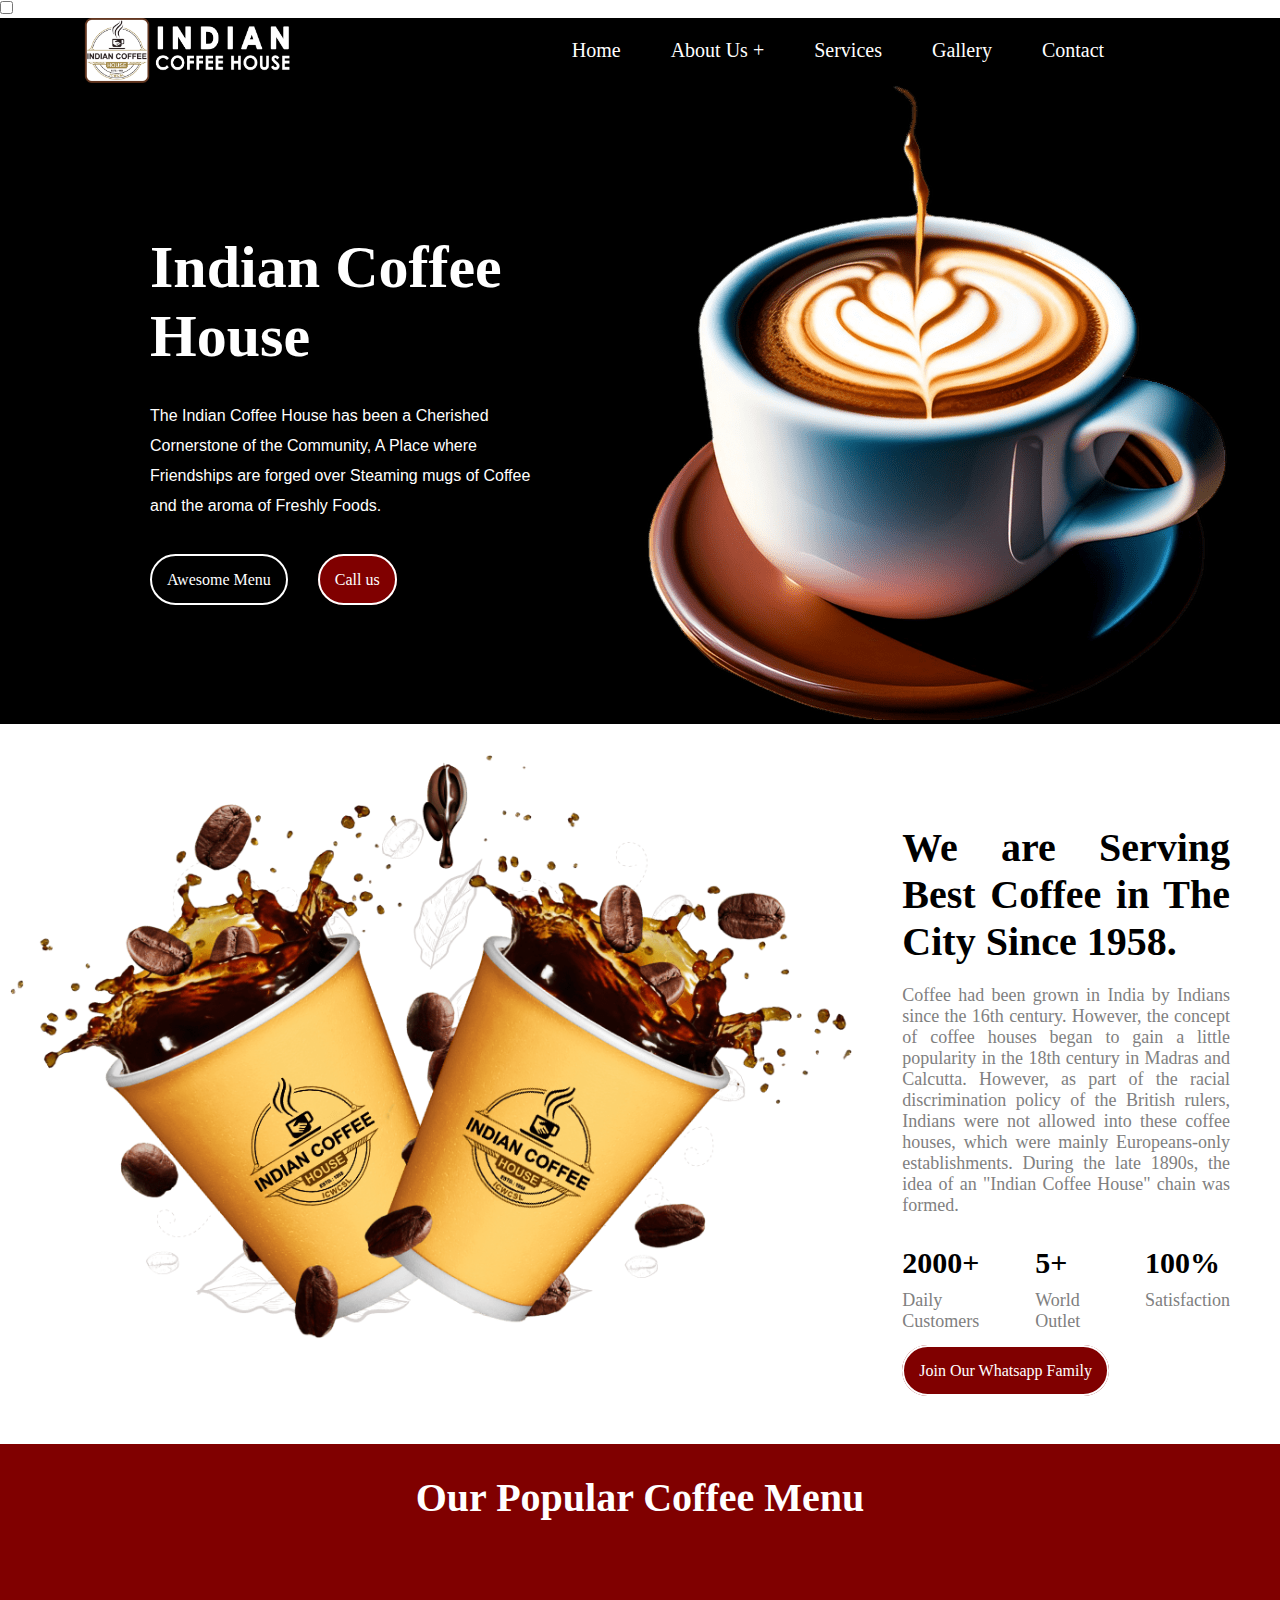
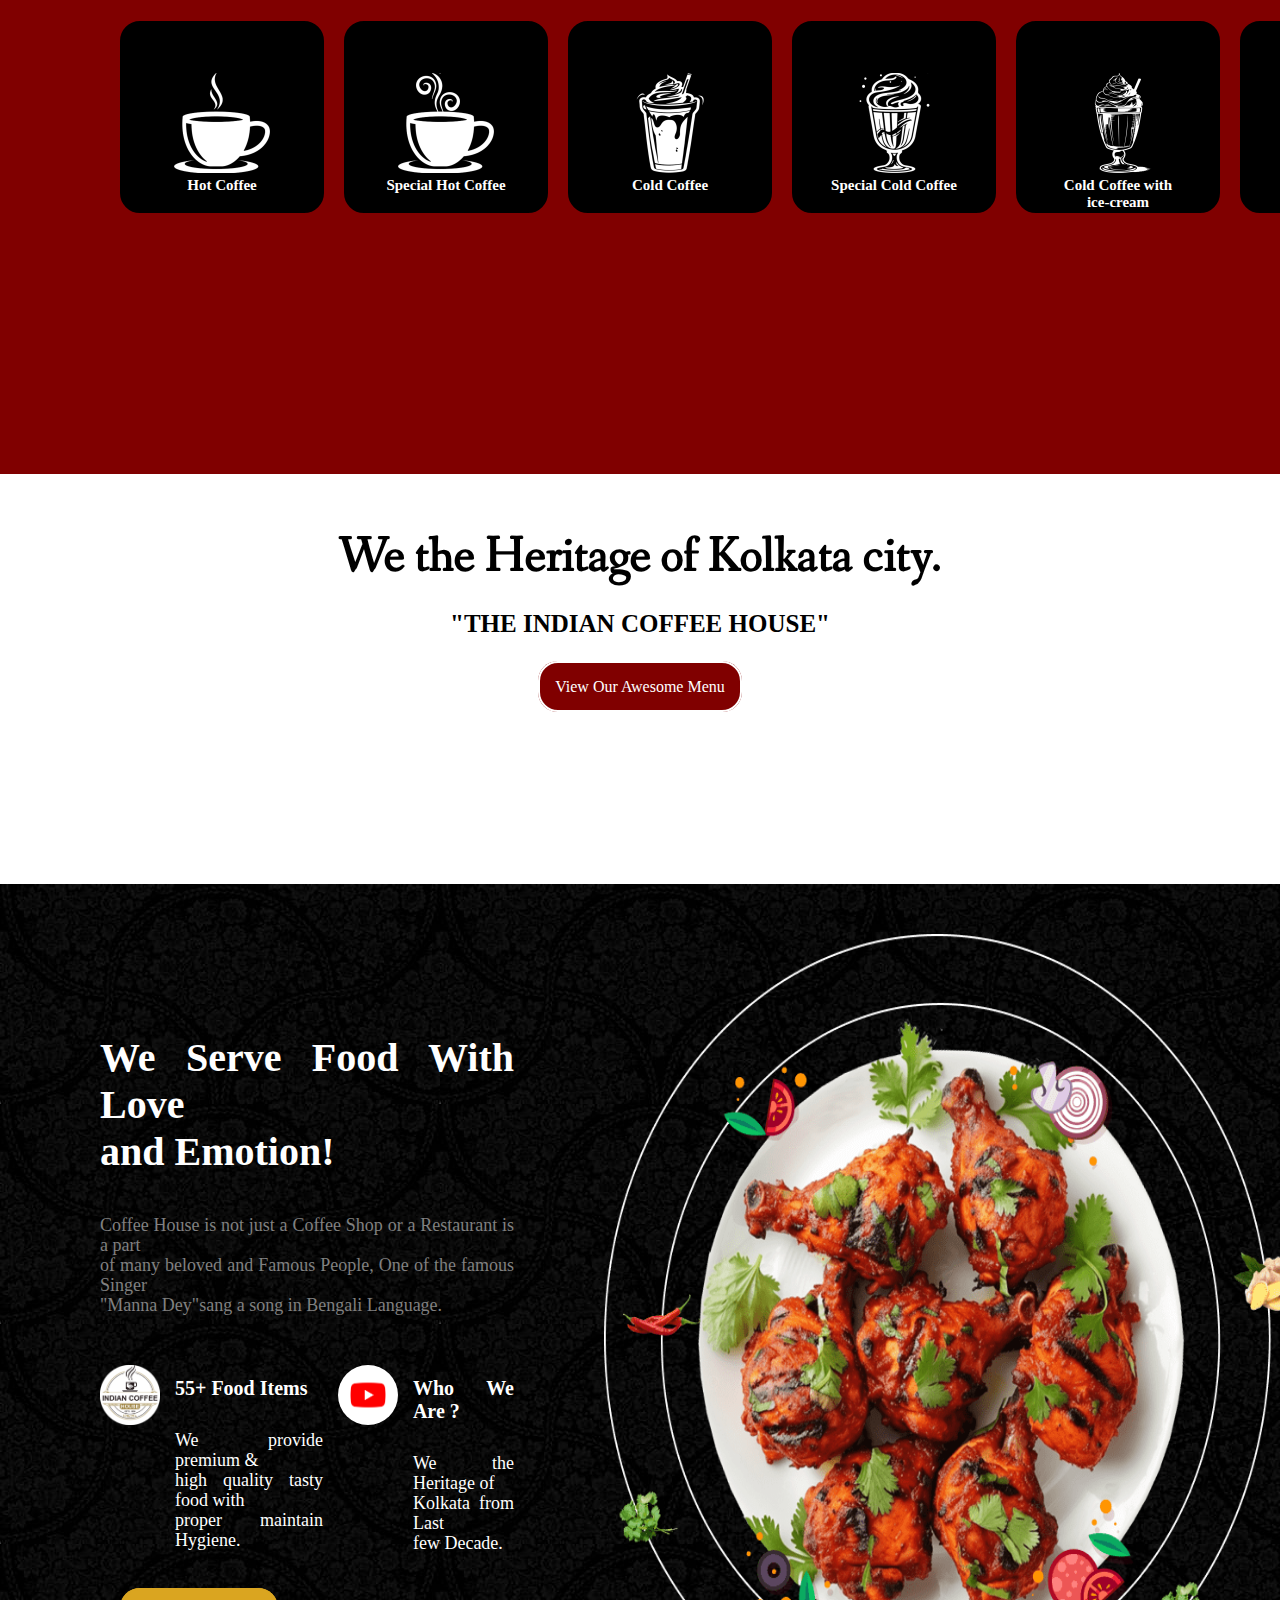
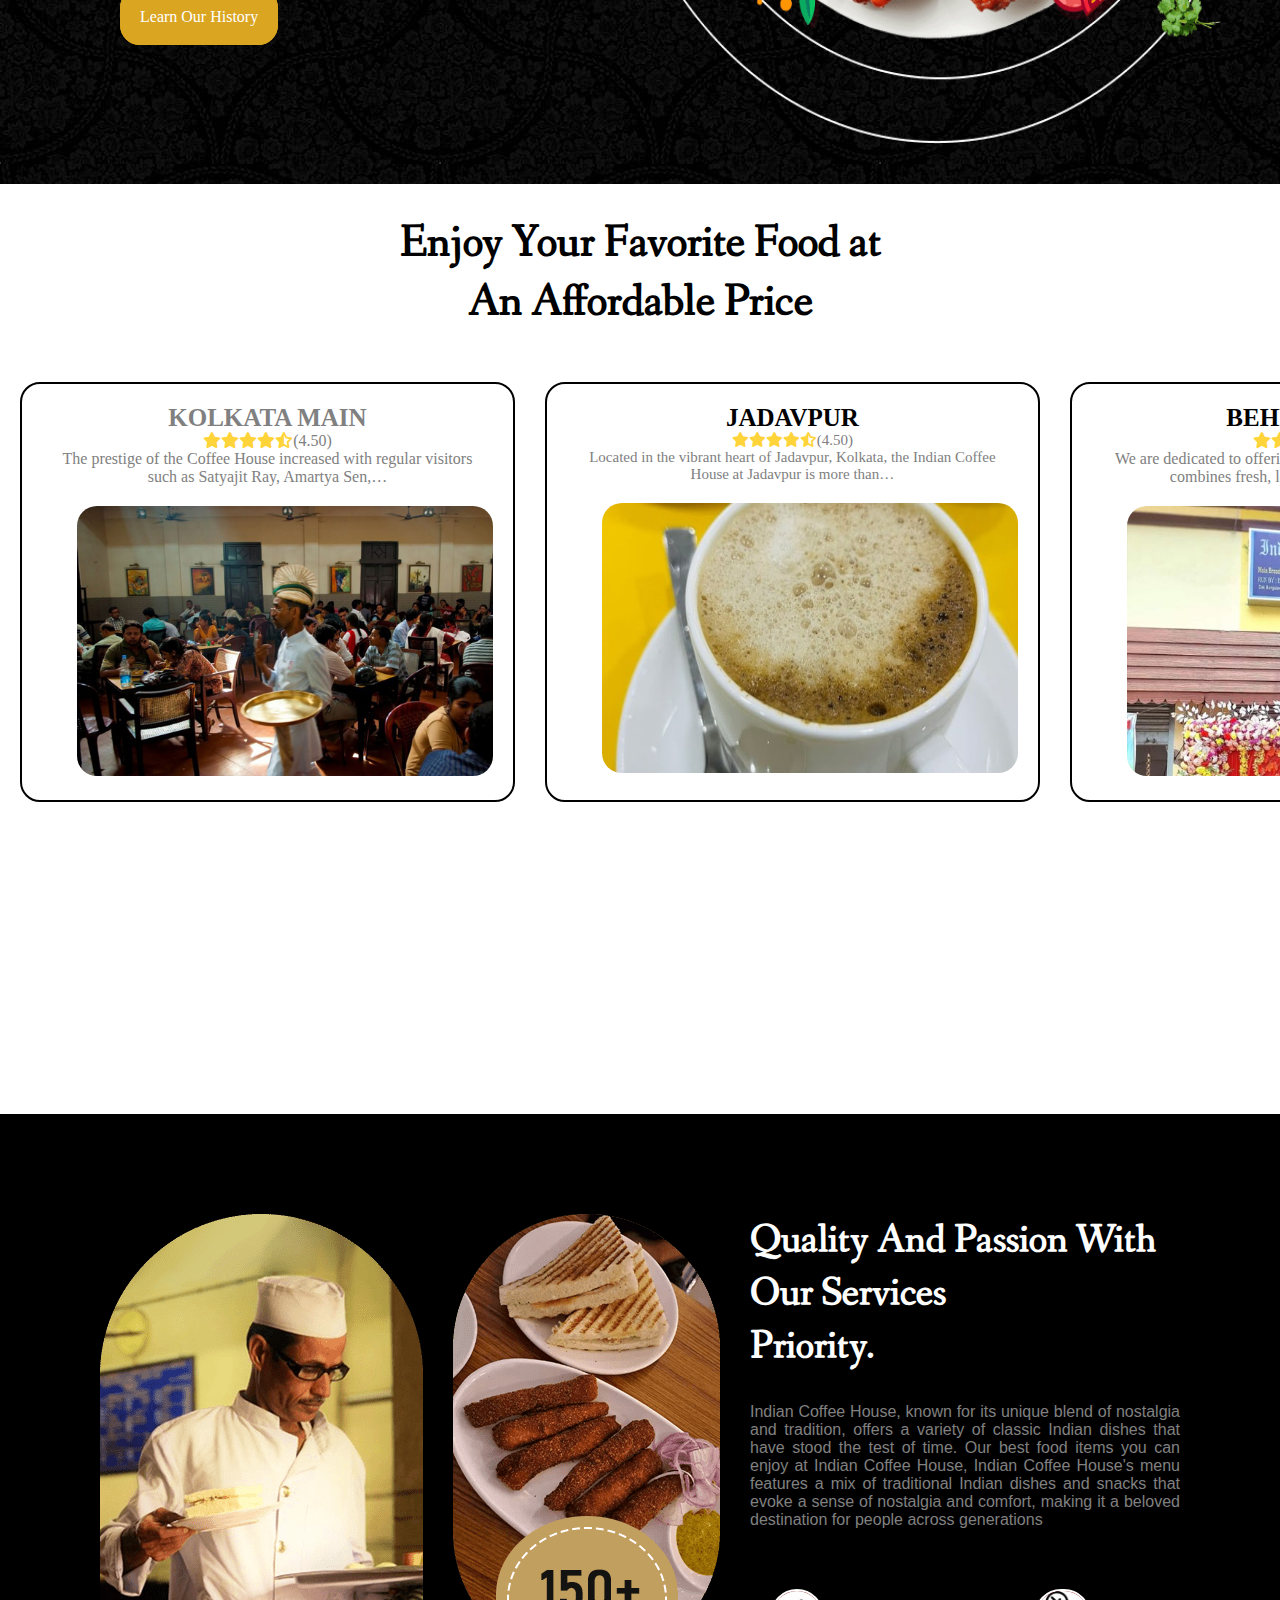
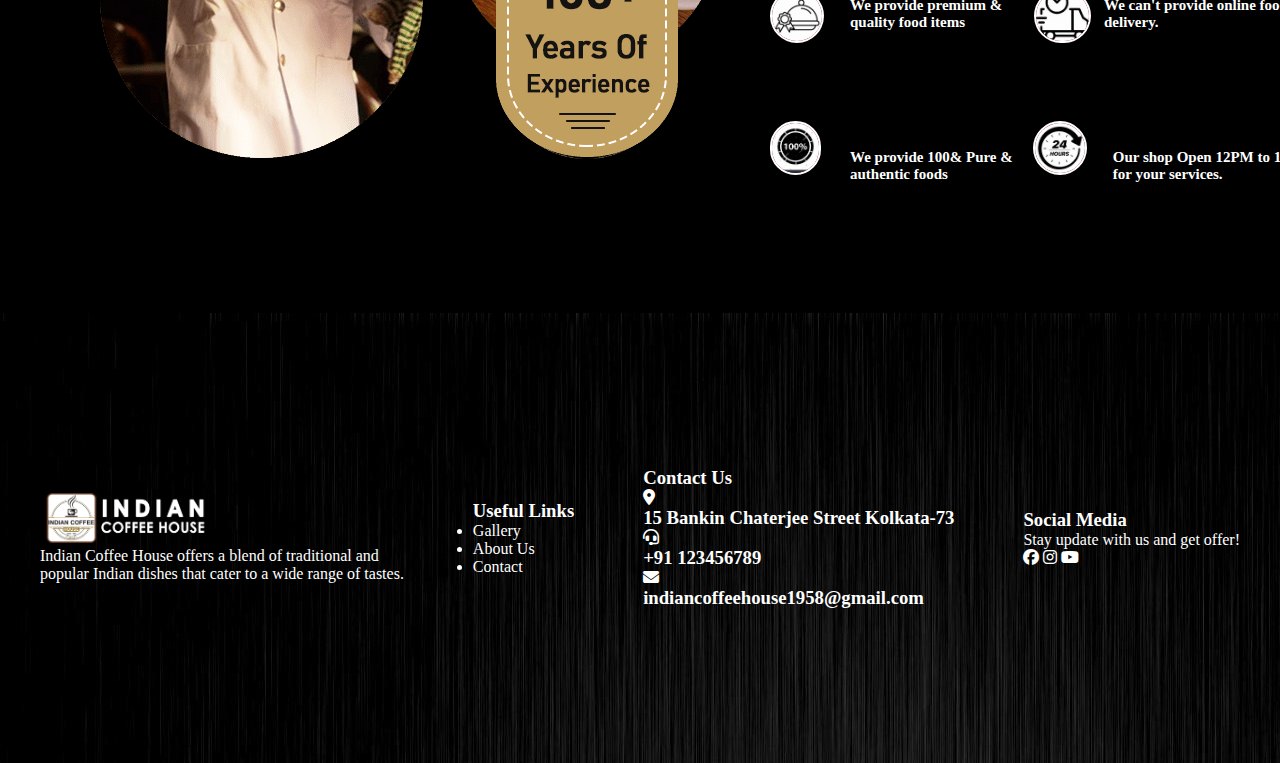
<file: index.html>
<!DOCTYPE html>
<html lang="en">
<head>
    <meta charset="UTF-8">
    <meta name="viewport" content="width=device-width, initial-scale=1.0">
    <title>Home</title>
    <link rel="stylesheet" href="ichmain.css">
    <link rel="stylesheet" href="https://cdnjs.cloudflare.com/ajax/libs/font-awesome/6.7.2/css/all.min.css" integrity="sha512-Evv84Mr4kqVGRNSgIGL/F/aIDqQb7xQ2vcrdIwxfjThSH8CSR7PBEakCr51Ck+w+/U6swU2Im1vVX0SVk9ABhg==" crossorigin="anonymous" referrerpolicy="no-referrer" />
    <link rel="preconnect" href="https://fonts.googleapis.com">
<link rel="preconnect" href="https://fonts.gstatic.com" crossorigin>
<link href="https://fonts.googleapis.com/css2?family=Jersey+15&family=Playfair+Display:ital,wght@0,400..900;1,400..900&family=Rubik+Vinyl&display=swap" rel="stylesheet">
<link rel="stylesheet" href="https://cdnjs.cloudflare.com/ajax/libs/font-awesome/6.7.2/css/all.min.css" integrity="sha512-Evv84Mr4kqVGRNSgIGL/F/aIDqQb7xQ2vcrdIwxfjThSH8CSR7PBEakCr51Ck+w+/U6swU2Im1vVX0SVk9ABhg==" crossorigin="anonymous" referrerpolicy="no-referrer" />

<link rel="preconnect" href="https://fonts.googleapis.com">
<link rel="preconnect" href="https://fonts.gstatic.com" crossorigin>
<link href="https://fonts.googleapis.com/css2?family=Fanwood+Text:ital@0;1&display=swap" rel="stylesheet">
<link rel="preconnect" href="https://fonts.googleapis.com">
<link rel="preconnect" href="https://fonts.gstatic.com" crossorigin>
<link href="https://fonts.googleapis.com/css2?family=Alfa+Slab+One&family=Fanwood+Text:ital@0;1&family=Lora:ital,wght@0,400..700;1,400..700&family=Open+Sans:ital,wght@0,300..800;1,300..800&family=Roboto+Slab:wght@100..900&display=swap" rel="stylesheet">
<link rel="preconnect" href="https://fonts.googleapis.com">
<link rel="preconnect" href="https://fonts.gstatic.com" crossorigin>
<link href="https://fonts.googleapis.com/css2?family=Alfa+Slab+One&family=Fanwood+Text:ital@0;1&family=Lora:ital,wght@0,400..700;1,400..700&family=Open+Sans:ital,wght@0,300..800;1,300..800&family=Roboto+Slab:wght@100..900&display=swap" rel="stylesheet">

</head>
<body>
   
        
            
        
       <input type="checkbox" id="click">  
    <nav class=" navbar">
        <img src="coffee_logo.png" alt="" class="img">
        <ul>
            <li><a href="index.html">Home</a></li>
            <li><a href="ichaboutus.html">About Us +</a></li>
            <li><a href="ichservices.html">Services</a></li>
            <li><a href="ichGallery.html">Gallery</a></li>
           <li><a href="ichcontact.html">Contact</a></li>
         </ul>
         <label for="click"> 
            <i class="fa-solid fa-bars"></i>
        </label>   
     </nav>
   

     <section class="maincontainer"> 
         <div class="class1">
                     <h1>Indian Coffee <br>House</h1>
                     <p>The Indian Coffee House has been a Cherished Cornerstone of the Community, A Place where Friendships are forged over Steaming mugs of Coffee and the aroma of Freshly Foods.</p>
                   <div class="buttons">
     
                     <diV><ul type="none" ><li ><a href="Kolkata-Menu-List.pdf" class="btn1" >Awesome Menu </a></li></ul> </diV>
                     <div><ul type="none"><li ><a href=""class="btn2">Call us</a></li></ul></div>
                             
                   </div>
         
                 </div>
                 <div class=" class2">
                     <img src="coffee.png" alt="" class="class2img">
                 </div>
        
        
    </section>
    
            
    
<!--SERVING BEST COFFEE--------------------------------------------------------------------- -->
  <section class="container1">
    <div class="class3">
         <img src="second image.png" alt="" class="disposal"> 
         
    </div>
    <div class="class4" >
        <h1>We are Serving Best Coffee in The City Since 1958.</h1>
        <p>Coffee had been grown in India by Indians since the 16th century. However, the concept of coffee houses began to gain a little popularity in the 18th century in Madras and Calcutta. However, as part of the racial discrimination policy of the British rulers, Indians were not allowed into these coffee houses, which were mainly Europeans-only establishments. During the late 1890s, the idea of an "Indian Coffee House" chain was formed.</p>
        <div class="list">
            <div class="heading1"><h4>2000+</h4>
            <p>Daily Customers</p></div>
        <div class="heading2"><h4>5+</h4>
            <p>World Outlet</p></div>
        <div class="heading3"><h4>100%</h4>
            <p>Satisfaction</p></div>
        </div>

        <diV><ul type="none"><li ><a href="" class="button1">Join Our Whatsapp Family</a></li></ul> </diV>
    </div>
    
 </section>
 <!--OUR POPULAR  COFFEE MENU -->
 <section class="container2">
    <div class="head">
        <h1 >Our Popular Coffee Menu</h1>
    </div>
    <div class="cards">
        <div class="card1">
        <img src="Hot_Coffee-min1.png" alt=""class="img1" >
        <h4>Hot Coffee</h4>
        </div>
        <div class="card2">
            <img src="Special-Hot_Coffee-min1.png" alt="" class="img2">
            <h4>Special Hot Coffee</h4>
        </div>
        <div class="card3">
            <img src="cold coffee.png" alt="" class="img3">
            <h4>Cold Coffee</h4>
        </div>
        <div class="card4">
            <img src="Special_Cold_Coffe-min(2)1.png" alt="" class="img4">
            <h4>Special Cold Coffee</h4>
        </div>
        <div class="card5">
            <img src="cold coffee with ice cream.png" alt="" class="img5">
            <h4>Cold Coffee with<br> ice-cream</h4>
        </div>
        <div class="card6" >
            <img src="Infusion-min.png" alt=""class="img6">
            <h4>infusion(Black<br> Coffee)</h4>
        </div>

    </div>
</section>

<!-- WE ARE heritage -->
<section class="container3" >
    <div>
        <h2>We the Heritage of Kolkata city.</h2>
        <h4>"THE INDIAN COFFEE HOUSE"</h4>
        <diV><ul type="none"><li ><a href="Kolkata-Menu-List.pdf" class="btn3">View Our Awesome Menu</a></li></ul> </diV>
        
    </div>
   
</section>
<!-- WE SERVE FOOD----- -->
<section class="container4">
    <div class="chickencontent">
        <h2>We Serve Food With Love <br>and Emotion!</h2>
        <p>Coffee House is not just a Coffee Shop or a Restaurant is a part <br>of many beloved and Famous People, One of the famous Singer<br> "Manna Dey"sang a song in Bengali Language.</p>
        <div class="div0">
            <div><img src="./small size ich logo.png"  class="containerimg1" >  </div>
        <div class="content">
            <h4>55+ Food Items</h4>
              <p>We provide premium &<br> high quality tasty food with<br> proper maintain Hygiene.</p>  
        </div >
            <div class="content1a">
                <img src="utube smaall logo.png " alt="" class="containerimg2"></div>
        
        <div class="content1">
            <h4>Who We Are ?</h4>
            <p>We the Heritage of <br>Kolkata from Last<br> few Decade.</p>
        </div>
       
        </div>
        <diV><ul type="none"><li ><a href="" class="btn4" >Learn Our History</a></li></ul> </diV>

    </div>
    <div class="chickenimg">
        <img src="chicken image.png" alt="" class="chickenimg0">
    </div>
</section>
<!-- ----ENJOY YOUR FAV FOOD---------------------- -->
 <section class="container5">
    <div class="heading">
        <h2>Enjoy Your Favorite Food at<br> An Affordable Price</h2>
    </div>
    <div class="maincards">
        <div class="main1">
            <h3 align="center">KOLKATA MAIN</h3>
            <p><i class="fa-solid fa-star fa-beat-fade" style="color: #FFD43B;"></i><i class="fa-solid fa-star fa-beat-fade" style="color: #FFD43B;"></i><i class="fa-solid fa-star fa-beat-fade" style="color: #FFD43B;"></i><i class="fa-solid fa-star fa-beat-fade" style="color: #FFD43B;"></i><i class="fa-solid fa-star-half-stroke fa-fade" style="color: #FFD43B;"></i>(4.50)</p>
            <P>The prestige of the Coffee House increased with regular visitors <br>such as Satyajit Ray, Amartya Sen,…</P>
            <img src="card image.jpg" alt="" class="main1img">
        </div>
        <div class="main2">
            <h3 align="center">JADAVPUR</h3>
            <p><i class="fa-solid fa-star fa-beat-fade" style="color: #FFD43B;"></i><i class="fa-solid fa-star fa-beat-fade" style="color: #FFD43B;"></i><i class="fa-solid fa-star fa-beat-fade" style="color: #FFD43B;"></i><i class="fa-solid fa-star fa-beat-fade" style="color: #FFD43B;"></i><i class="fa-solid fa-star-half-stroke fa-fade" style="color: #FFD43B;"></i>(4.50)</p>
            <p>Located in the vibrant heart of Jadavpur, Kolkata, the Indian Coffee<br> House at Jadavpur is more than…</p>
            <img src="main2.jpg" alt="" class="main2img">

        </div>
        <div class="main3" >
            <h3 align="center">BEHRAMPORE</h3>
            <p><i class="fa-solid fa-star fa-beat-fade" style="color: #FFD43B;"></i><i class="fa-solid fa-star fa-beat-fade" style="color: #FFD43B;"></i><i class="fa-solid fa-star fa-beat-fade" style="color: #FFD43B;"></i><i class="fa-solid fa-star fa-beat-fade" style="color: #FFD43B;"></i><i class="fa-solid fa-star-half-stroke fa-fade" style="color: #FFD43B;"></i>(4.50)</p>
            <p>We are dedicated to offering a delightful dining experience that<br> combines fresh, locally-sourced ingredients…</p>
            <img src="main3.jpg" alt="" class="main3img">

        </div>
    </div>
 </section>
 <!-- QUALITY AND PRIMIUM -->
 <section class="container6">
    <div>
        <img src="sandvich img.png" alt="" class="container6img">
    </div>
    <div class="waitercontent"> 
        <h1>Quality And Passion With Our Services<br> Priority.</h1 >
        <p>Indian Coffee House, known for its unique blend of nostalgia and tradition, offers a variety of classic Indian dishes that have stood the test of time. Our best food items you can enjoy at Indian Coffee House, Indian Coffee House's menu features a mix of traditional Indian dishes and snacks that evoke a sense of nostalgia and comfort, making it a beloved destination for people across generations</p>
        <div class="iconcontent1">
            <div>
                <img src="waitercontent1.jpeg" class="logo1">
              <h6>We provide premium &<br> quality food items</h6>
            </div>
            <div>
                <img src="waitercontent2.jpeg" alt="" class="logo2">
                <h6>We can't provide online food <br>delivery.</h6>
            </div>

        </div>
        <div class="iconcontent2">
            <div>
                <img src="waitercontent3 final.jpeg" class="logo3">
              <h6>We provide 100& Pure &<br> authentic foods</h6>
            </div>
            <div>
                <img src="waitercontent4.jpeg" alt="" class="logo4">
                <h6>Our shop Open 12PM to 10Pm <br>for your services.</h6>
            </div>
            
        </div>
             
            
    </div>
</section>
 <!-- FOOTER -->
 <section class="footer">
    <div class="image">
        <img src="coffee  footer.png" alt="" class="footerimg">
        <p>Indian Coffee House offers a blend of traditional and <br>popular Indian dishes that cater to a wide range of tastes.</p>

        
    </div>
    <div class="links">
        <h3>Useful Links</h3>
        <ul>
            <li><a href="ichGallery.html">Gallery</a></li>
            <li><a href="ichaboutus.html">About Us</a></li>
            <li><a href="ichcontact.html">Contact</a></li>
        </ul>
         
    </div>
    
    <div class="contact">
        <h3>Contact Us</h3>
        <i class="fa-solid fa-location-dot fa-fade" ></i>
        <h3>15 Bankin Chaterjee Street Kolkata-73</h3>
        <i class="fa-solid fa-headset fa-fade"></i>
        <h3>+91 123456789</h3>
        <i class="fa-solid fa-envelope fa-fade"></i>
        <h3>indiancoffeehouse1958@gmail.com</h3>

    </div>
    <div class="socialmedia">
        <h3>Social Media</h3>
        <p>Stay update with us and get offer!</p>
        <i class="fa-brands fa-facebook fa-fade>"></i>
        <i class="fa-brands fa-instagram fa-fade"></i>
        <i class="fa-brands fa-youtube fa-fade"></i>

    </div>

 </section>


    

             
                
    


        


</body>
</html>
</body>
</html>
</file>
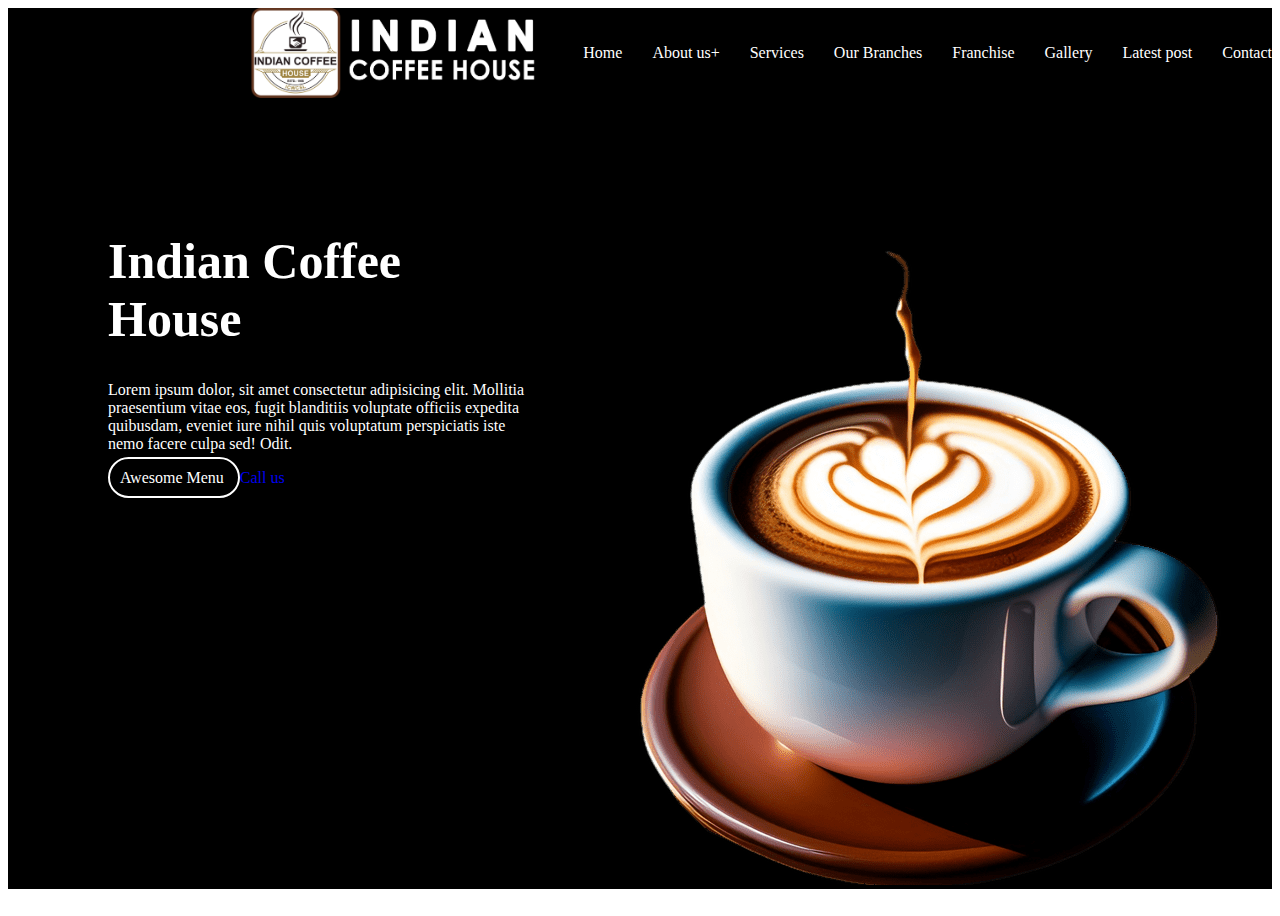
<file: ich.html>
<!DOCTYPE html>
<html lang="en">
<head>
    <meta charset="UTF-8">
    <meta name="viewport" content="width=device-width, initial-scale=1.0">
    <title>Document</title>
    <link rel="stylesheet" href="ich.css">
</head>
<body>
    
    <header class="universal">
       <nav class="navbar">

      <img src="coffee_logo.png" alt="Indian Coffee House" height="90px">

          <ul>
            <li><a href="">Home</a></li>
            <li><a href="">About us+</a></li>
            <li><a href="">Services</a></li>
            <li><a href="">Our Branches</a></li>
            <li><a href="">Franchise</a></li>
            <li><a href="">Gallery</a></li>
            <li><a href="">Latest post</a></li>
            <li><a href="">Contact</a></li>
          </ul>
          
       </nav>
       <div class="hero">
        <div class="heroContent">
            <h1>Indian Coffee <br> House</h1>
            <p>Lorem ipsum dolor, sit amet consectetur adipisicing elit. Mollitia praesentium vitae eos, fugit blanditiis voluptate officiis expedita quibusdam, eveniet iure nihil quis voluptatum perspiciatis iste nemo facere culpa sed! Odit.</p>
            <div class="btns">
                 <a href="#" id="btn1">Awesome Menu </a>
               <a href="#" id="btn2"> Call us </a>
            </div>
        </div>

        <div class="cup">
            <img src="/indian coffee house background image.png" alt="image cup">
        </div>
       </div>
       

    </header>
</body>
</html>
</file>
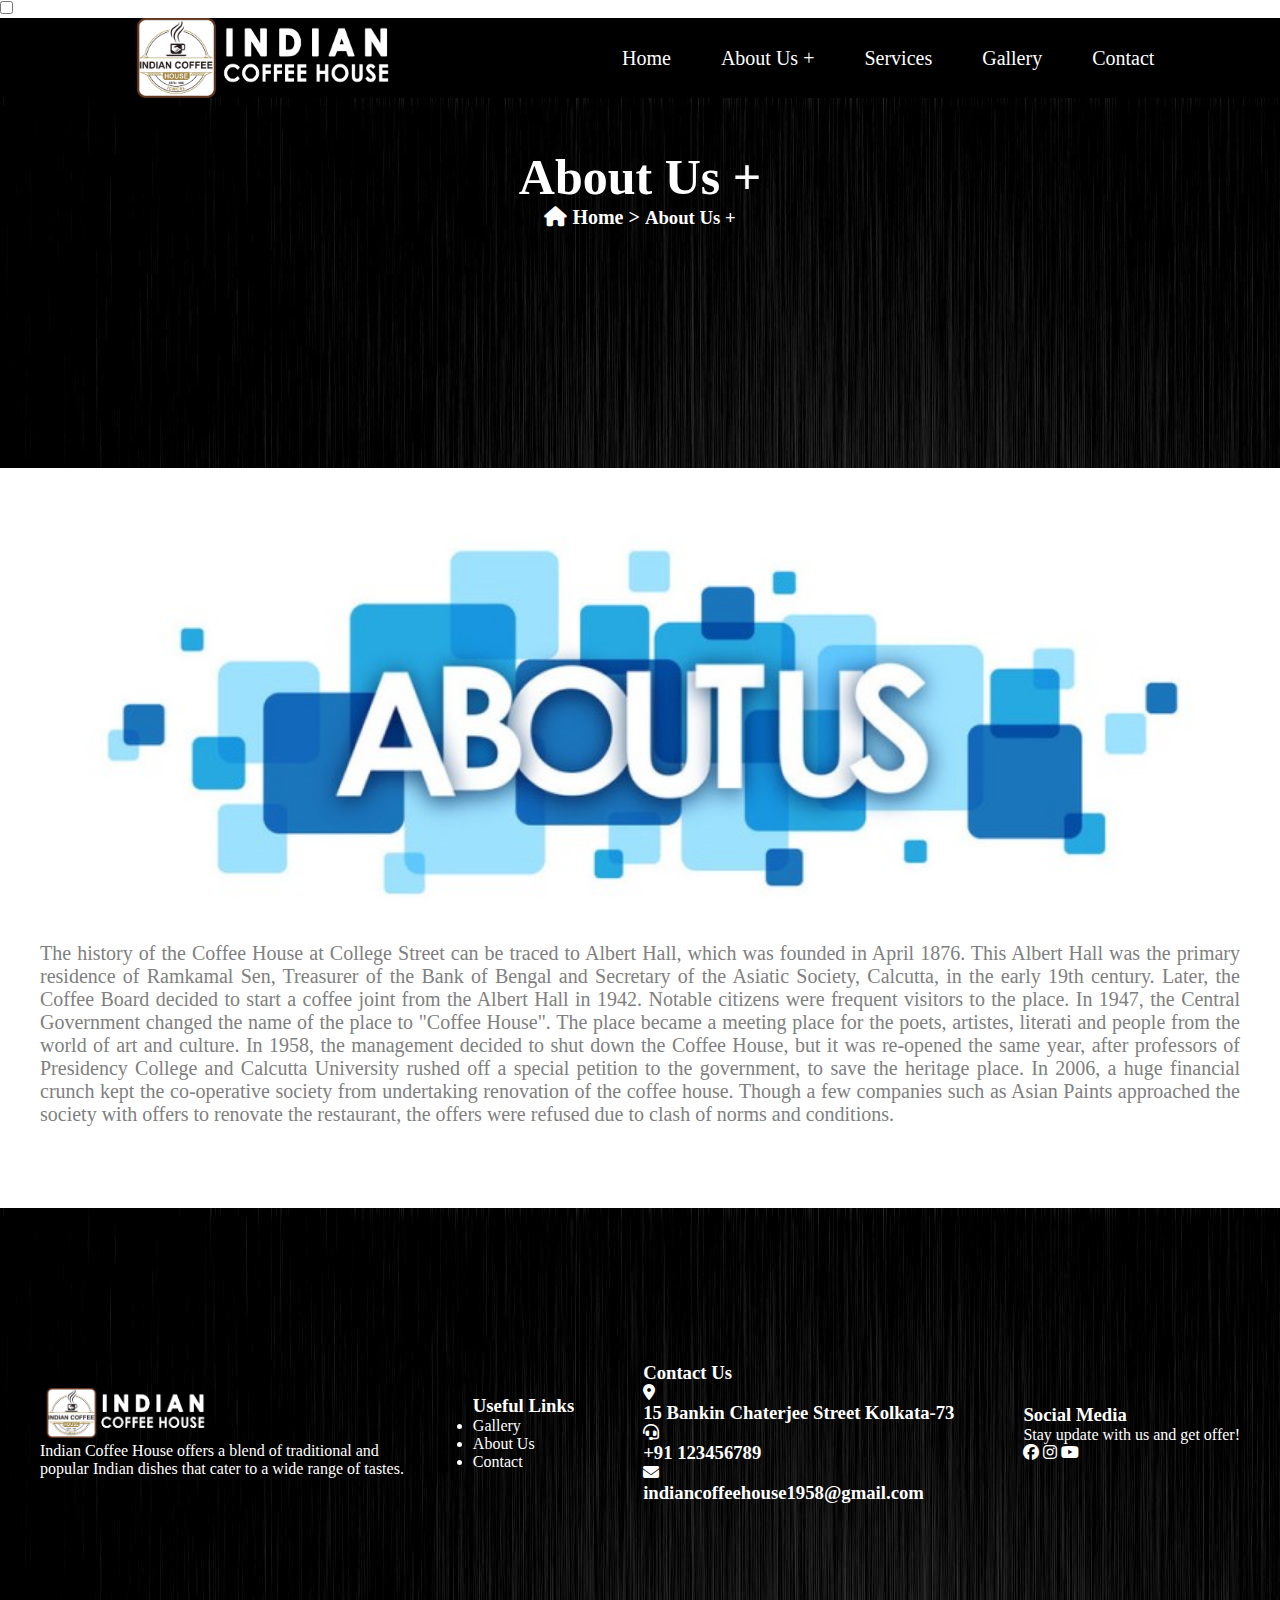
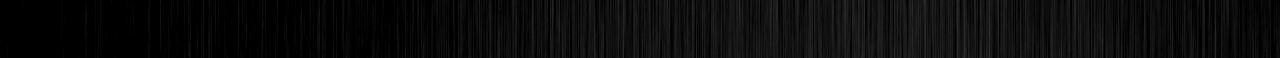
<file: ichaboutus.html>
<!DOCTYPE html>
<html lang="en">
<head>
    <meta charset="UTF-8">
    <meta name="viewport" content="width=, initial-scale=1.0">
    <title>About Us+</title>
    <link rel="stylesheet" href="ichmain.css">
    <link rel="stylesheet" href="https://cdnjs.cloudflare.com/ajax/libs/font-awesome/6.7.2/css/all.min.css" integrity="sha512-Evv84Mr4kqVGRNSgIGL/F/aIDqQb7xQ2vcrdIwxfjThSH8CSR7PBEakCr51Ck+w+/U6swU2Im1vVX0SVk9ABhg==" crossorigin="anonymous" referrerpolicy="no-referrer" />
</head>
<body>
    <input type="checkbox" id="click">  
    <nav class=" navbar">
        <img src="coffee_logo.png" alt="" height="80px">
        <ul>
            <li><a href="index.html">Home</a></li>
            <li><a href="ichaboutus.html">About Us +</a></li>
            <li><a href="ichservices.html">Services</a></li>
            <li><a href="ichGallery.html">Gallery</a></li>
            <li><a href="ichcontact.html">Contact</a></li>
           

        </ul>
        <label for="click"> 
            <i class="fa-solid fa-bars"></i>
        </label>   
    </nav>
    <section class="background">
        <div>
          <h1>About Us +</h1>
          <h3><a href="index.html"><i class="fa-solid fa-house fa-fade"></i>   Home >  </a>About Us +</h3> 
    
        </div>
    
      </section>



    <section class="aboutus">
     
        <img src="about us 2 image.jpg" alt="" class="aboutimg">
     <p>The history of the Coffee House at College Street can be traced to Albert Hall, which was founded in April 1876. This Albert Hall was the primary residence of Ramkamal Sen, Treasurer of the Bank of Bengal and Secretary of the Asiatic Society, Calcutta, in the early 19th century. Later, the Coffee Board decided to start a coffee joint from the Albert Hall in 1942. Notable citizens were frequent visitors to the place. In 1947, the Central Government changed the name of the place to "Coffee House". The place became a meeting place for the poets, artistes, literati and people from the world of art and culture. In 1958, the management decided to shut down the Coffee House, but it was re-opened the same year, after professors of Presidency College and Calcutta University rushed off a special petition to the government, to save the heritage place. In 2006, a huge financial crunch kept the co-operative society from undertaking renovation of the coffee house. Though a few companies such as Asian Paints approached the society with offers to renovate the restaurant, the offers were refused due to clash of norms and conditions.</p>


    </section>

 <section class="footer">
    <div class="image">
        <img src="coffee  footer.png" alt="" class="footerimg">
        <p>Indian Coffee House offers a blend of traditional and <br>popular Indian dishes that cater to a wide range of tastes.</p>

        
    </div>
    <div class="links">
        <h3>Useful Links</h3>
        <ul>
            <li><a href="ichGallery.html">Gallery</a></li>
            <li><a href="ichaboutus.html">About Us</a></li>
            <li><a href="ichcontact.html">Contact</a></li>
        </ul>
         
    </div>
    
    <div class="contact">
        <h3>Contact Us</h3>
        <i class="fa-solid fa-location-dot fa-fade"></i>
        <h3>15 Bankin Chaterjee Street Kolkata-73</h3>
        <i class="fa-solid fa-headset fa-fade"></i>
        <h3>+91 123456789</h3>
        <i class="fa-solid fa-envelope fa-fade"></i>
        <h3>indiancoffeehouse1958@gmail.com</h3>

    </div>
    <div class="socialmedia">
        <h3>Social Media</h3>
        <p>Stay update with us and get offer!</p>
        <i class="fa-brands fa-facebook fa-fade>"></i>
        <i class="fa-brands fa-instagram fa-fade"></i>
        <i class="fa-brands fa-youtube fa-fade"></i>

    </div>

 </section>
 
    

</body>
</html>
</file>
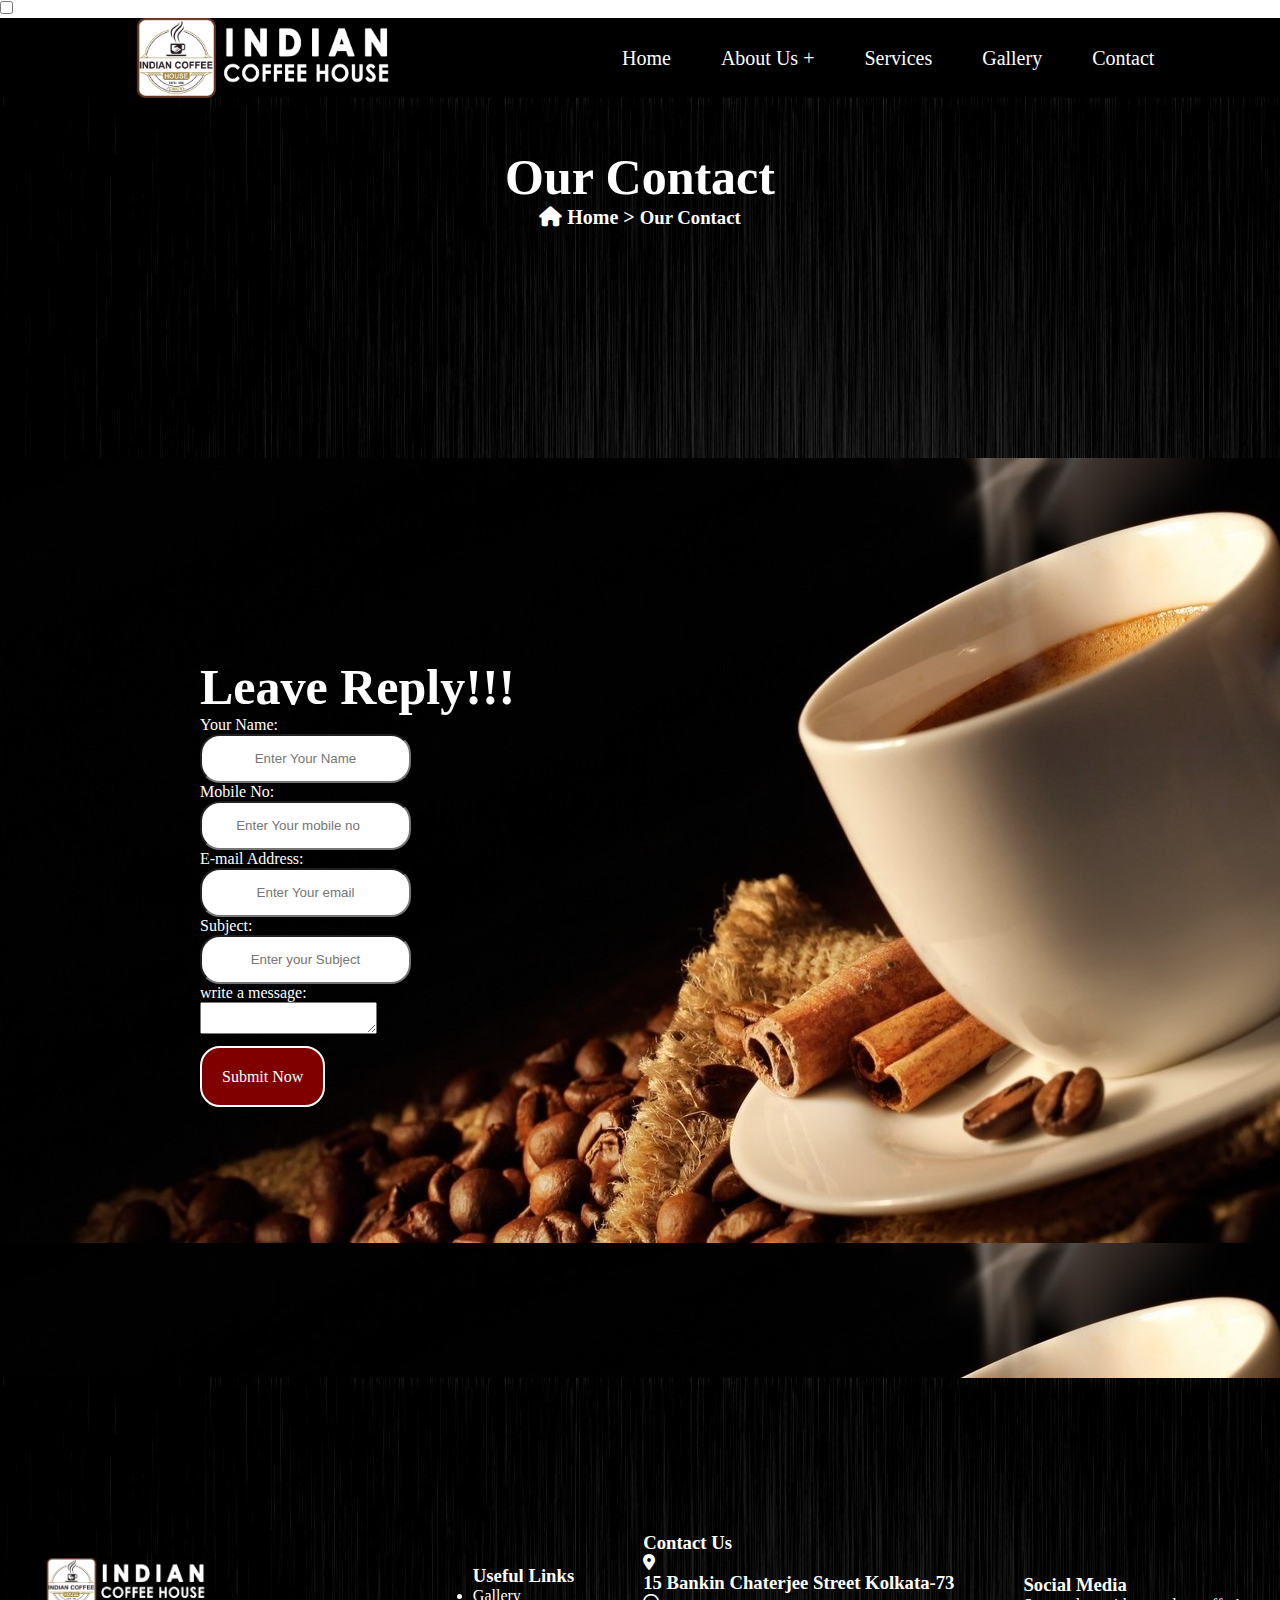
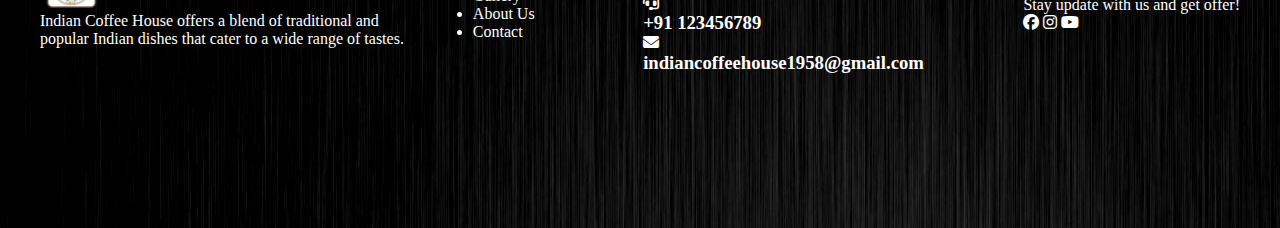
<file: ichcontact.html>
<!DOCTYPE html>
<html lang="en">
<head>
    <meta charset="UTF-8">
    <meta name="viewport" content="width=device-width, initial-scale=1.0">
    <title>contact</title>
    <link rel="stylesheet" href="ichmain.css">
    <link rel="stylesheet" href="https://cdnjs.cloudflare.com/ajax/libs/font-awesome/6.7.2/css/all.min.css" integrity="sha512-Evv84Mr4kqVGRNSgIGL/F/aIDqQb7xQ2vcrdIwxfjThSH8CSR7PBEakCr51Ck+w+/U6swU2Im1vVX0SVk9ABhg==" crossorigin="anonymous" referrerpolicy="no-referrer" />
</head>
<body>
    
    <input type="checkbox" id="click">
    <nav class=" navbar">
        <img src="coffee_logo.png" alt="" height="80px" >
        <ul>
            <li><a href="index.html">Home</a></li>
            <li><a href="ichaboutus.html">About Us +</a></li>
            <li><a href="ichservices.html">Services</a></li>
            <li><a href="ichGallery.html">Gallery</a></li>
            <li><a href="ichcontact.html">Contact</a></li>
           </ul>
           <label for="click"> 
            <i class="fa-solid fa-bars"></i>
        </label>  
    </nav>
    

    <section class="background">
        <div>
          <h1>Our Contact</h1>
          <h3><a href="index.html"><i class="fa-solid fa-house fa-fade"></i>   Home >  </a>Our Contact  </h3> 
  
        </div>
  
      </section>
      <section class="form"  >
       <form>
           <div class="index">
            <div><h1>Leave Reply!!!</h1>
                <label for="">Your Name:</label><br>
                <input type="text" placeholder="Enter Your Name" required  class="name">
                <br>
                
               <label for="">Mobile No:</label><br>
                <input type="number" placeholder="Enter Your mobile no" required  class="mobileno" >
                <br>
            
                <label for="">E-mail Address:</label><br>
                <input type="email" placeholder="Enter Your email" required class="email">
                <br>
                
                
                <label for="">Subject:</label><br>
                <input type="subject"  placeholder="Enter your Subject" class="subject">
    
            
                <br>
                <label for="">write a message:</label><br>
                <textarea name="message"></textarea class="textarea"> 
                    <br>
                <!-- <diV class="formbtn"><ul type="none"><li ><a href="" class="btn5">Submit Now</a></li></ul> </diV> -->
            </div>
            <diV class="formbtn"><ul type="none"><li ><a href="" class="btn5">Submit Now</a></li></ul> </diV>
            
            
        </div>
        
       
        
       </form>
        

    </section>
    <section class="footer">
        <div class="image">
            <img src="coffee  footer.png" alt="" class="footerimg">
            <p>Indian Coffee House offers a blend of traditional and <br>popular Indian dishes that cater to a wide range of tastes.</p>
    
            
        </div>
        <div class="links">
            <h3>Useful Links</h3>
            <ul>
                <li><a href="ichGallery.html">Gallery</a></li>
                <li><a href="ichaboutus.html">About Us</a></li>
                <li><a href="ichcontact.html">Contact</a></li>
            </ul>
             
        </div>
        
        <div class="contact">
            <h3>Contact Us</h3>
            <i class="fa-solid fa-location-dot fa-fade"></i>
            <h3>15 Bankin Chaterjee Street Kolkata-73</h3>
            <i class="fa-solid fa-headset fa-fade"></i>
            <h3>+91 123456789</h3>
            <i class="fa-solid fa-envelope fa-fade"></i>
            <h3>indiancoffeehouse1958@gmail.com</h3>
    
        </div>
        <div class="socialmedia">
            <h3>Social Media</h3>
            <p>Stay update with us and get offer!</p>
            <i class="fa-brands fa-facebook fa-fade>"></i>
            <i class="fa-brands fa-instagram fa-fade"></i>
            <i class="fa-brands fa-youtube fa-fade"></i>
    
        </div>
    
     </section>
   
        


</html>
</file>
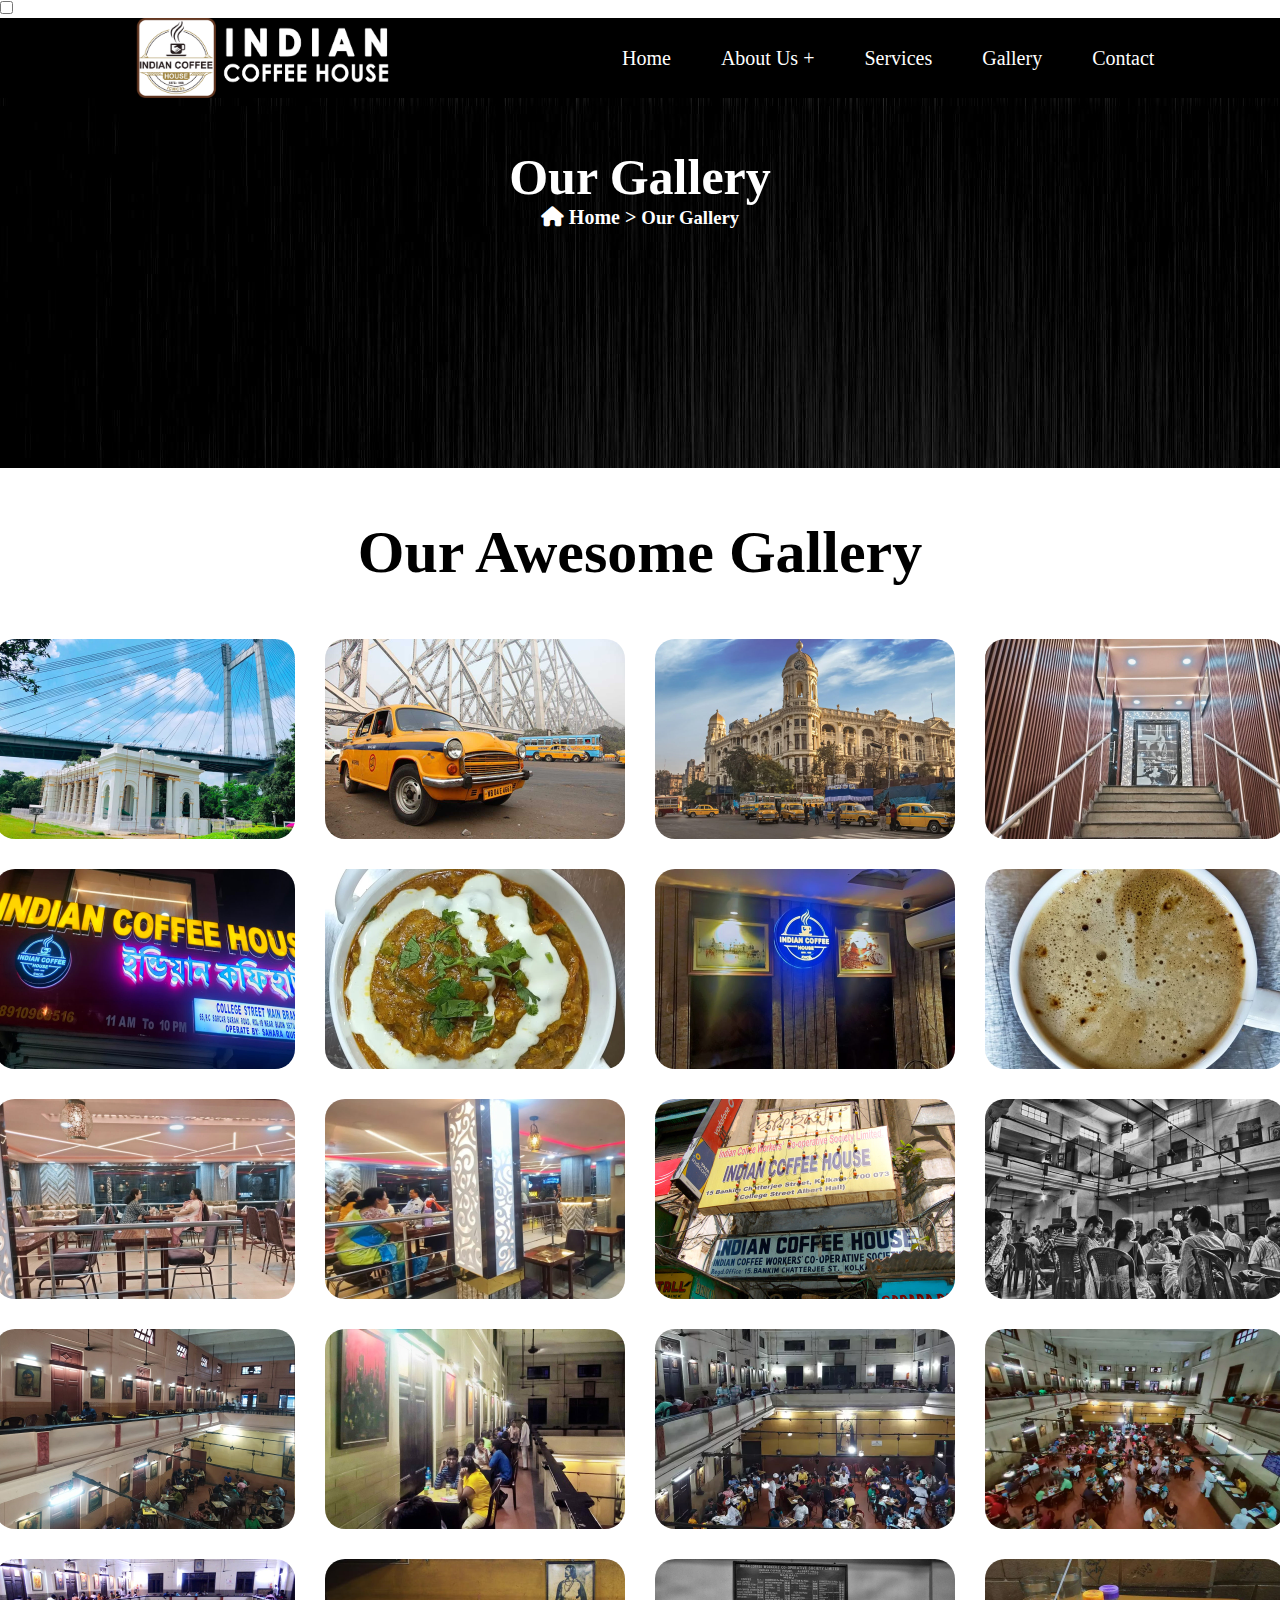
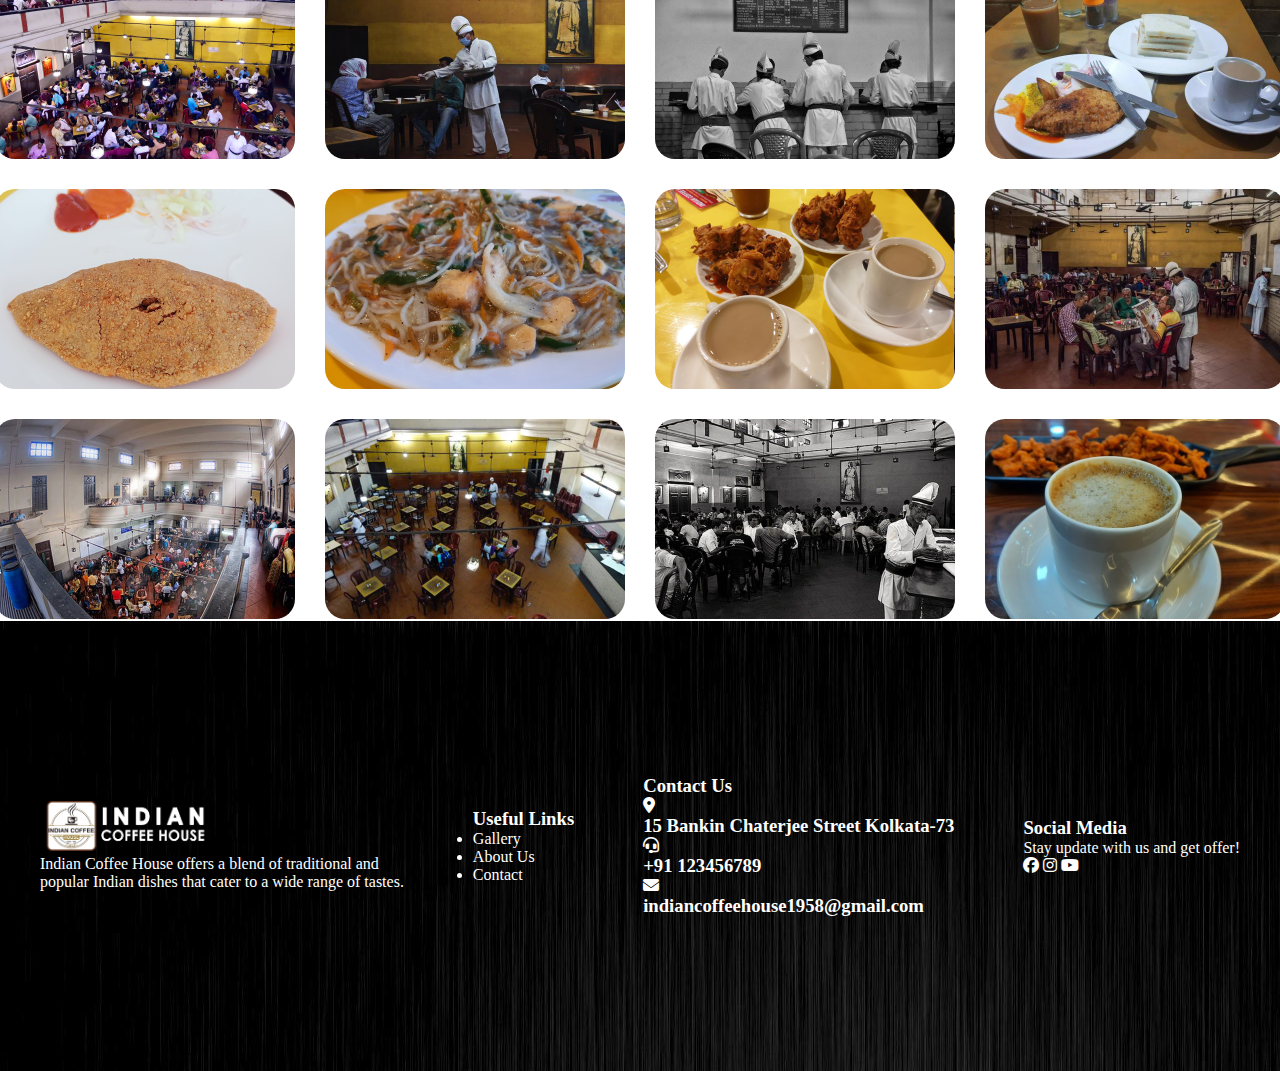
<file: ichGallery.html>
<!DOCTYPE html>
<html lang="en">
<head>
    <meta charset="UTF-8">
    <meta name="viewport" content="width=device-width, initial-scale=1.0">
    <title>Gallery</title>
    <link rel="stylesheet" href="ichmain.css">
    <link rel="stylesheet" href="https://cdnjs.cloudflare.com/ajax/libs/font-awesome/6.7.2/css/all.min.css" integrity="sha512-Evv84Mr4kqVGRNSgIGL/F/aIDqQb7xQ2vcrdIwxfjThSH8CSR7PBEakCr51Ck+w+/U6swU2Im1vVX0SVk9ABhg==" crossorigin="anonymous" referrerpolicy="no-referrer" />
</head>
<body>
    
    <input type="checkbox" id="click"> 
    <nav class=" navbar">
        <img src="coffee_logo.png" alt="" height="80px" >
        <ul>
            <li><a href="index.html">Home</a></li>
            <li><a href="ichaboutus.html">About Us +</a></li>
            <li><a href="ichservices.html">Services</a></li>
            <li><a href="ichGallery.html">Gallery</a></li>
            <li><a href="ichcontact.html">Contact</a></li>
           </ul>
           <label for="click"> 
            <i class="fa-solid fa-bars"></i>
        </label> 
    </nav>
    <section class="background">
      <div>
        <h1>Our Gallery</h1>
        <h3><a href="index.html"><i class="fa-solid fa-house fa-fade"></i>   Home >  </a>Our Gallery</h3> 

      </div>

    </section>

      <section class="gallerycontainer1">
      
           <div class="galleryh">
            <h1>Our Awesome Gallery</h1>

           </div>   

              
      



      </section>

    <section class="wrapper">
             
        <div class="ch1"><img src="grid image 1.jpg" alt="" height="200px"></div>
        <div class="ch2"><img src="grid image 2.jpg" alt=""height="200px"></div>
        <div class="ch3"><img src="grid image 3.jpg" alt=""height="200px"></div>
        <div class="ch4 "><img src="grid image 4.jpg" alt=""height="200px"></div>
        <div class=" ch5"><img src="grid image 5.jpg" alt=""height="200px"></div>
        <div class="ch6"><img src="grid image 6.jpg" alt=""height="200px"></div>
        <div class="ch7"><img src="grid image 7.jpg" alt=""height="200px"></div>
        <div class="ch8"><img src="grid image 8.jpg" alt="" height="200px"></div>
        <div class="ch9 "><img src="grid image 9.jpg" alt="" height="200px"></div>
        <div class="ch10"><img src="grid image 10.jpg" alt="" height="200px"></div>
        <div class="ch11"><img src="grid image 11.jpg" alt="" height="200px"></div>
        <div class="ch12"><img src="grid image 12.jpg" alt="" height="200px"></div>
        <div class="ch13"><img src="grid image13.jpg" alt="" height="200px"></div>
        <div class="ch14 "><img src="grid image 14.jpg" alt="" height="200px"></div>
        <div class="ch15 "><img src="grid image15.jpg" alt="" height="200px"></div>
        <div class="ch16 "><img src="grid image 16.jpg" alt="" height="200px"></div>
        <div class="ch17 "><img src="grid image 17.jpg" alt="" height="200px"></div>
        <div class="ch18 "><img src="grid image 18.jpg" alt="" height="200px"></div>
        <div class="ch19 "><img src="grid image 19.jpg" alt="" height="200px"></div>
        <div class="ch20 "><img src="grid image 20.jpg" alt="" height="200px"></div>
        <div class="ch21 "><img src="grid image 21.jpg" alt="" height="200px"></div>
        <div class="ch22 "><img src="grid image 22.jpg" alt="" height="200px"></div>
        <div class="ch23 "><img src="grid image23.jpg" alt="" height="200px"></div>
        <div class="ch24 "><img src="grid image 24.jpg" alt="" height="200px"></div>
        <div class="ch25 "><img src="grid image 25.jpg" alt="" height="200px"></div>
        <div class="ch26 "><img src="grid image 26.jpg" alt=""height="200px"></div>
        <div class="ch27 "><img src="grid image 27.jpg" alt="" height="200px"></div>
        <div class="ch28 "><img src="grid image 28.jpg" alt="" height="200px"></div>

    </section>


    <section class="footer">
      <div class="image">
          <img src="coffee  footer.png" alt="" class="footerimg">
          <p>Indian Coffee House offers a blend of traditional and <br>popular Indian dishes that cater to a wide range of tastes.</p>
  
          
      </div>
      <div class="links">
          <h3>Useful Links</h3>
          <ul>
              <li><a href="ichGallery.html">Gallery</a></li>
              <li><a href="ichaboutus.html">About Us</a></li>
              <li><a href="ichcontact.html">Contact</a></li>
          </ul>
           
      </div>
      
      <div class="contact">
          <h3>Contact Us</h3>
          <i class="fa-solid fa-location-dot fa-fade"></i>
          <h3>15 Bankin Chaterjee Street Kolkata-73</h3>
          <i class="fa-solid fa-headset fa-fade"></i>
          <h3>+91 123456789</h3>
          <i class="fa-solid fa-envelope fa-fade"></i>
          <h3>indiancoffeehouse1958@gmail.com</h3>
  
      </div>
      <div class="socialmedia">
          <h3>Social Media</h3>
          <p>Stay update with us and get offer!</p>
          <i class="fa-brands fa-facebook fa-fade>"></i>
          <i class="fa-brands fa-instagram fa-fade"></i>
          <i class="fa-brands fa-youtube fa-fade"></i>
  
      </div>
  
   </section>

    
       
</body>
</html>
</file>
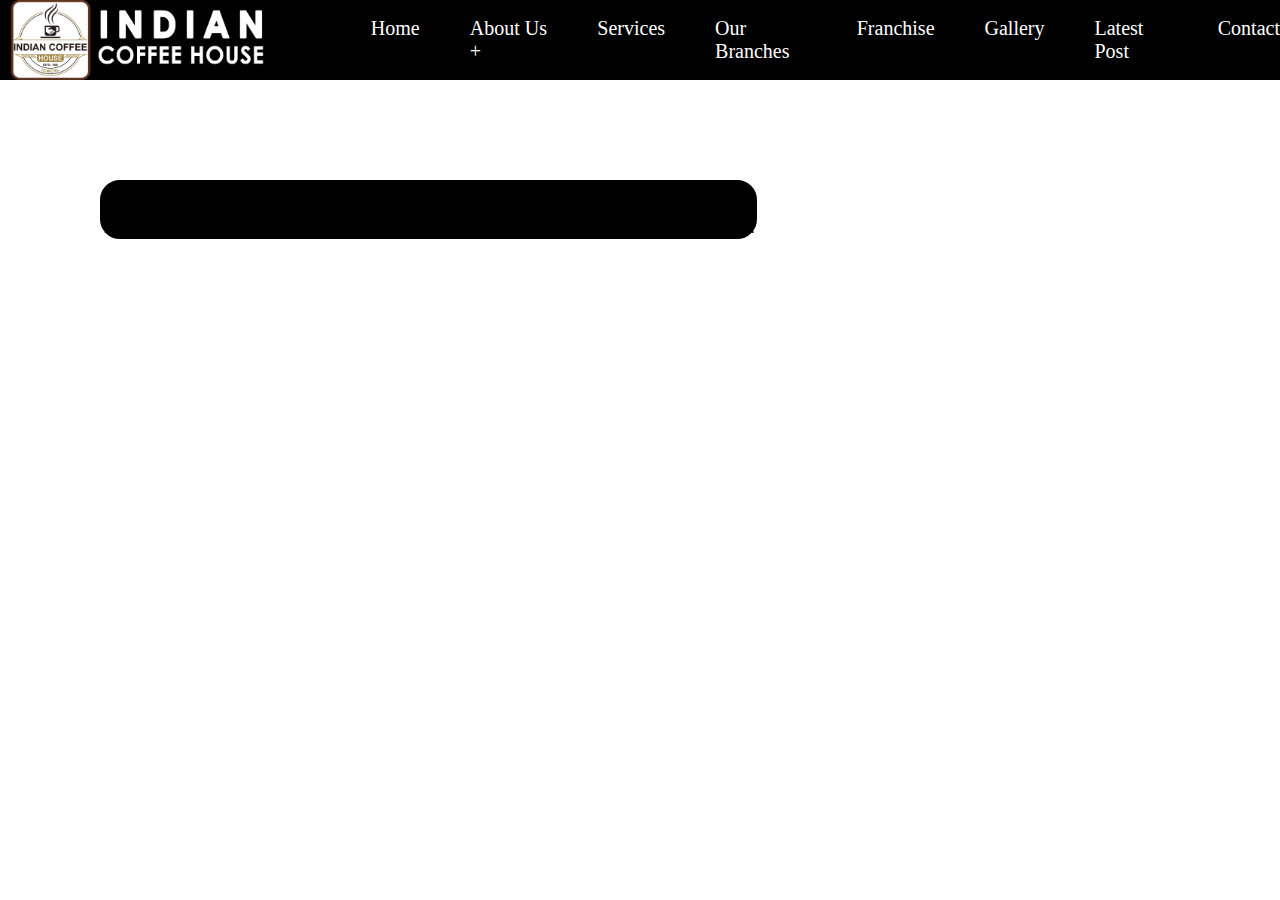
<file: ichour branches.html>
<!DOCTYPE html>
<html lang="en">
<head>
    <meta charset="UTF-8">
    <meta name="viewport" content="width=device-width, initial-scale=1.0">
    <title>Branches</title>
    <link rel="stylesheet" href="ichmain.css">
</head>
<body>
    
    <nav class=" navbar">
        <img src="coffee_logo.png" alt="" height="80px">
        <ul>
            <li><a href="ichmain.html">Home</a></li>
            <li><a href="ichaboutus.html">About Us +</a></li>
            <li><a href="ichservices.html">Services</a></li>
            <li><a href="ichour branches.html">Our Branches </a></li>
            <li><a href="ichFranchise.html">Franchise</a></li>
            <li><a href="ichGallery.html">Gallery</a></li>
            <li><a href="ichLatest post.html">Latest Post</a></li>
            <li><a href="ichcontact.html">Contact</a></li>
        </ul>
      </nav>
      <section class="cards">
        <div class="card1">
            <h1>KOLKATA MAIN</h1>

            <p>The prestige of the Coffee House increased with regular visitors such as Satyajit Ray, Amartya Sen,…</p>
        </div>

      </section>
</body>
</html>
</file>
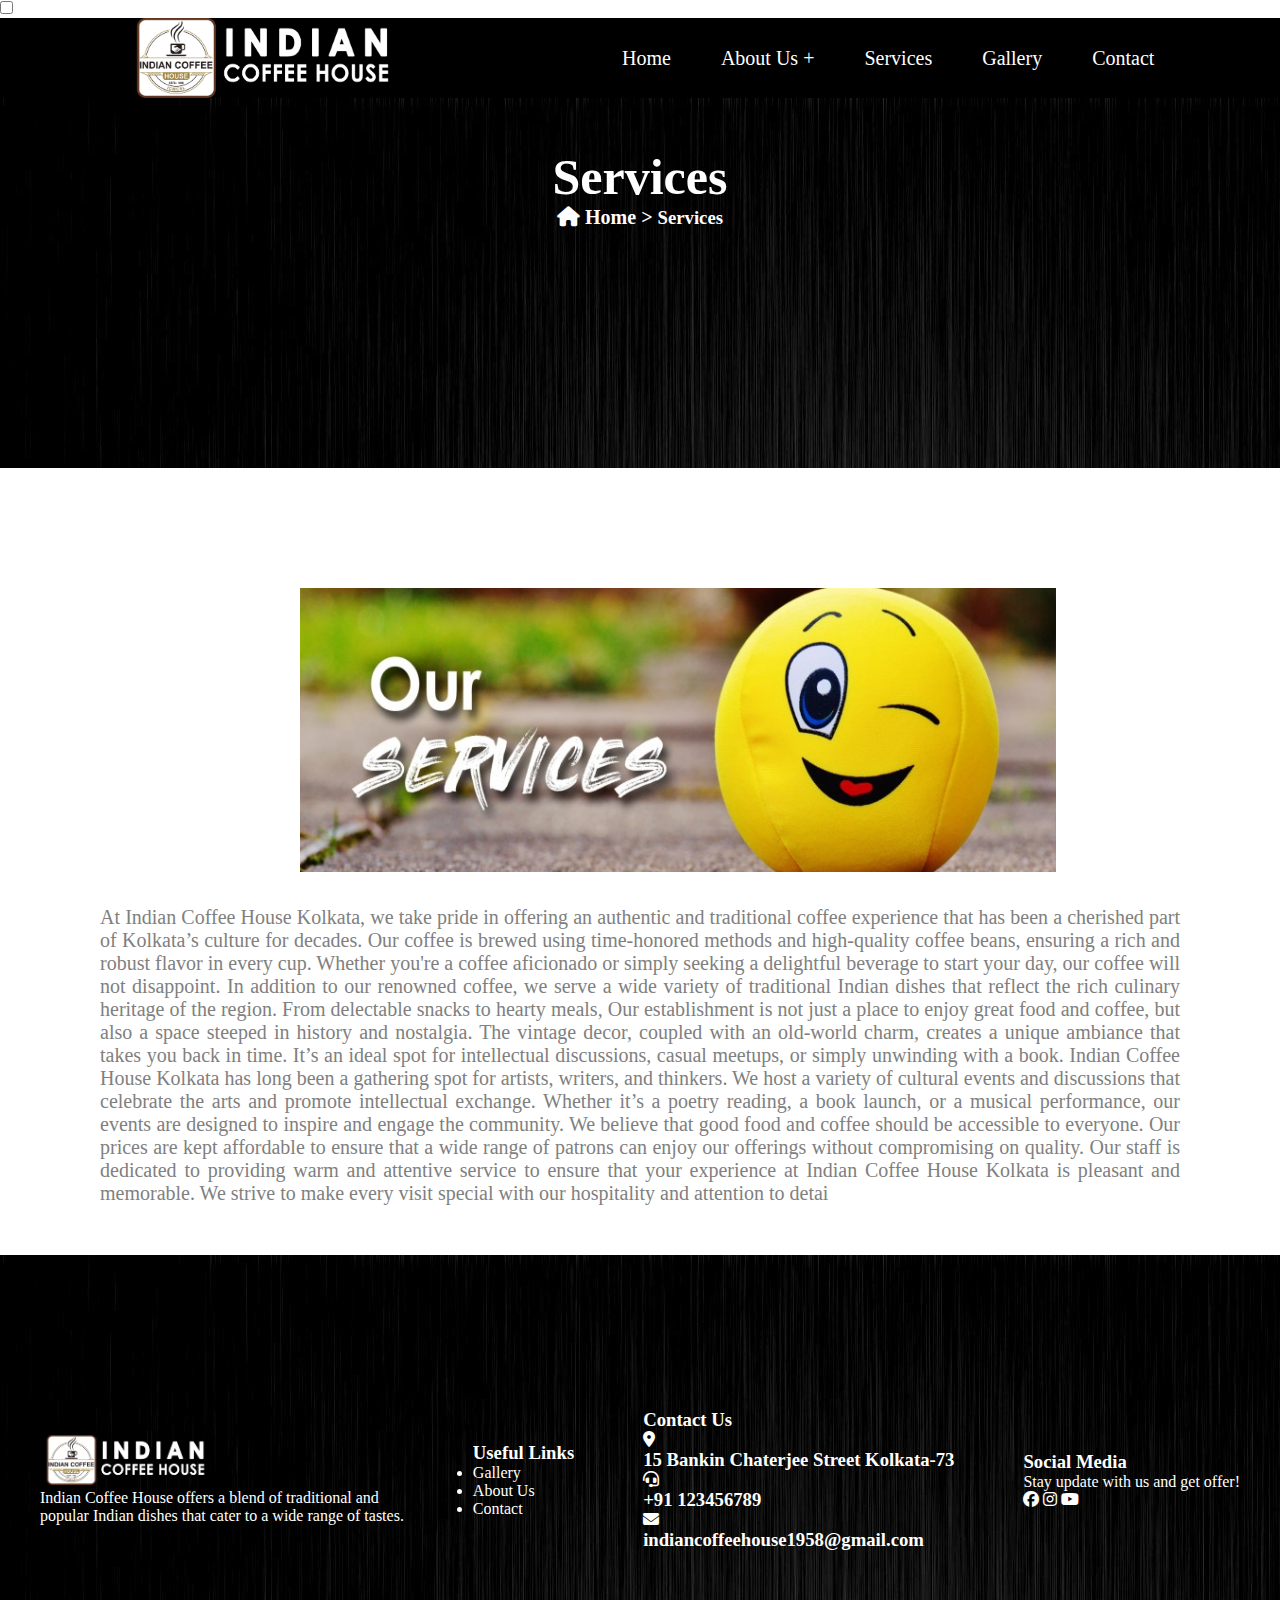
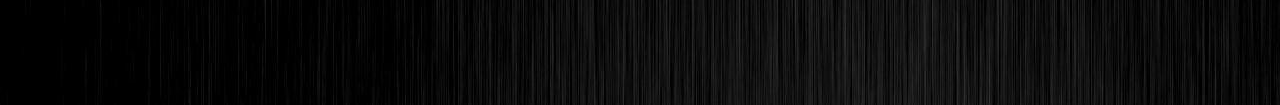
<file: ichservices.html>
<!DOCTYPE html>
<html lang="en">
<head>
    <meta charset="UTF-8">
    <meta name="viewport" content="width=device-width, initial-scale=1.0">
    <title>Services</title>
    <link rel="stylesheet" href="ichmain.css">
    <link rel="stylesheet" href="https://cdnjs.cloudflare.com/ajax/libs/font-awesome/6.7.2/css/all.min.css" integrity="sha512-Evv84Mr4kqVGRNSgIGL/F/aIDqQb7xQ2vcrdIwxfjThSH8CSR7PBEakCr51Ck+w+/U6swU2Im1vVX0SVk9ABhg==" crossorigin="anonymous" referrerpolicy="no-referrer" />
</head>
<body>
    <input type="checkbox" id="click"> 
    <nav class=" navbar">
        <img src="coffee_logo.png" alt="" height="80px">
        <ul>
            <li><a href="index.html">Home</a></li>
            <li><a href="ichaboutus.html">About Us +</a></li>
            <li><a href="ichservices.html">Services</a></li>
            <li><a href="ichGallery.html">Gallery</a></li>
            <li><a href="ichcontact.html">Contact</a></li>
           </ul>
           <label for="click"> 
            <i class="fa-solid fa-bars"></i>
        </label> 
 </nav>


 <section class="background">
    <div>
      <h1>Services</h1>
      <h3><a href="index.html"><i class="fa-solid fa-house fa-fade"></i>   Home >  </a>Services</h3> 

    </div>

  </section>

 <section class="service">
    <div >
        <img src="our services image.jpg" alt="" class="serviceimg" >
    </div>
</section>
    <section class="servicepara">
    

        <div>
    
            <p>At Indian Coffee House Kolkata, we take pride in offering an authentic and traditional coffee experience that has been a cherished part of Kolkata’s culture for decades. Our coffee is brewed using time-honored methods and high-quality coffee beans, ensuring a rich and robust flavor in every cup. Whether you're a coffee aficionado or simply seeking a delightful beverage to start your day, our coffee will not disappoint. In addition to our renowned coffee, we serve a wide variety of traditional Indian dishes that reflect the rich culinary heritage of the region. From delectable snacks to hearty meals, Our establishment is not just a place to enjoy great food and coffee, but also a space steeped in history and nostalgia. The vintage decor, coupled with an old-world charm, creates a unique ambiance that takes you back in time. It’s an ideal spot for intellectual discussions, casual meetups, or simply unwinding with a book. Indian Coffee House Kolkata has long been a gathering spot for artists, writers, and thinkers. We host a variety of cultural events and discussions that celebrate the arts and promote intellectual exchange. Whether it’s a poetry reading, a book launch, or a musical performance, our events are designed to inspire and engage the community. We believe that good food and coffee should be accessible to everyone. Our prices are kept affordable to ensure that a wide range of patrons can enjoy our offerings without compromising on quality. Our staff is dedicated to providing warm and attentive service to ensure that your experience at Indian Coffee House Kolkata is pleasant and memorable. We strive to make every visit special with our hospitality and attention to detai</p>
        </div>
    </section>

    <section class="footer">
        <div class="image">
            <img src="coffee  footer.png" alt="" class="footerimg">
            <p>Indian Coffee House offers a blend of traditional and <br>popular Indian dishes that cater to a wide range of tastes.</p>
    
            
        </div>
        <div class="links">
            <h3>Useful Links</h3>
            <ul>
                <li><a href="ichGallery.html">Gallery</a></li>
                <li><a href="ichaboutus.html">About Us</a></li>
                <li><a href="ichcontact.html">Contact</a></li>
            </ul>
             
        </div>
        
        <div class="contact">
            <h3>Contact Us</h3>
            <i class="fa-solid fa-location-dot fa-fade"></i>
            <h3>15 Bankin Chaterjee Street Kolkata-73</h3>
            <i class="fa-solid fa-headset fa-fade"></i>
            <h3>+91 123456789</h3>
            <i class="fa-solid fa-envelope fa-fade"></i>
            <h3>indiancoffeehouse1958@gmail.com</h3>
    
        </div>
        <div class="socialmedia">
            <h3>Social Media</h3>
            <p>Stay update with us and get offer!</p>
            <i class="fa-brands fa-facebook fa-fade>"></i>
            <i class="fa-brands fa-instagram fa-fade"></i>
            <i class="fa-brands fa-youtube fa-fade"></i>
    
        </div>
    
     </section>


    
</body>
</html>
</file>
<file: ichmain.css>
*
{
    padding: 0px;
    margin: 0px;
}
/* -----NAVBAR----------- */
.navbar label{
    display:none;

}
#click:checked~.navbar ul{
    display: block;
}
.navbar{
    background-color: black;
    display: flex;
    justify-content: space-evenly;
    align-items: center;
    color: white;
}
.navbar ul{
    display: flex;
    gap: 50px;
    list-style: none;
    margin-left: 100px;
    font-size: 20px;
}
.navbar ul li a{
    text-decoration: none;
    color: white;
}
.img{
    height:65px;
    margin-left:-100px;
}
/* ---NAVBAR  ENDS----------- */




/* ---------MAIN CONTAINER----------  */
.maincontainer{
       display: flex;
       background-color: black;
       
       
}
.class1{
    margin-left: 150px;
    margin-top: 150px;  
    
}
.class1 h1{
    font-size: 60px;
    color: white;
    font-family: 'Times New Roman', Times, serif;
}
.class1 p{
    color: white;
    font-size: 16px;
    line-height:30px;
    margin-top:30px;
    font-family: Verdana, Geneva, Tahoma, sans-serif;
}
.buttons{
    display: flex;
    gap: 30px;
    margin-top: 50px;
    
    
}
.btn1{
    text-decoration: none;
    border: 2px solid white;
    border-radius: 30px;
    padding: 15px;
    color: white;
    
}
.btn1:hover{
    background-color: maroon;
    color: white;
    border-color: white;
}
.btn2{
    text-decoration: none;
    border: 2px solid white;
    border-radius: 30px;
    padding: 15px;
    color: white;  
}
.btn2{
    background-color: maroon;
    color: white;
    border-color: white;
}
/* -------END OF MAINCONTAINER------------------------------------ */



/* -------SERVING BEST COFFEE (CONATINER 1)------------------------ */
.container1{
    display: flex;
    justify-content: space-evenly;
    height: 80vh;
    width: 100%;
    gap: 20px;
    
    
}
.disposal{
    height: 65vh;
    margin-top: 30px;
    margin-left: 10px;
}
.class4{
    margin-top: 100px;
    gap: 30px;
     margin-left: 30px;
     margin-right:50px;
    text-align: justify;
   
}
.class4 h1{
   
    /* margin-top: -50px; */
    font-size: 40px;
    font-family: Cambria, Cochin, Georgia, Times, 'Times New Roman', serif;
}
.class4 p{
   
    color: grey;
    margin-top:20px;
    font-size: 18px;
    font-family: Georgia, 'Times New Roman', Times, serif;
}
.list{
    display: flex;
    margin-top: 30px;
    gap: 30px;
}
.heading1 h4{
    font-size: 30px;
}
.heading2 h4{
    font-size: 30px;
}
.heading3 h4{
    font-size: 30px;
}
.list p{
    margin-top: 10px;
}
.button1{
    /* margin-bottom:-100px; */
    /* margin-top: 100px; */

    position: relative;
    top: 30px;
     background-color: maroon;
    border: 2px solid white;
    color: white;
    text-decoration: none;
    border-radius: 30px;
     padding: 15px; 
    gap: 50px;  
}
.button1:hover{
    
        background-color: black;
        border: 2px solid white; 
        border-color: white;

}
/*---------------END OF SERVING BEST COFFEE (CONATINER 1)----------  */

/* -----OUR POPULAR MENU-----(CONTAINER 2) */
.container2{
    background-color: maroon;
    height: 70vh;
    padding-left: 20px;
   padding-right: 20px;
 
   
}
.head{
    text-align:center;
    color: white;
    font-size: 20px;
    padding-top: 30px;
  font-family: Verdana, Geneva, Tahoma, sans-serif;  
}
.head h1{
    font-size: 40px;
    font-family: Cambria, Cochin, Georgia, Times, 'Times New Roman', serif;
    
}
.cards{
   display: flex;
   gap: 20px;
   margin-top: 100px;
   padding-left: 100px;
   /* padding-right:20px;  */ */
   
}
.img1,.img2,.img3,.img4,.img5,.img6{
    height: 100px;
    
    padding: 50px;
}
.card1 h4,.card2 h4,.card3 h4,.card4 h4,.card5 h4,.card6 h4{
    margin-top:-50px;
    text-align: center;
    color: white;
    font-size: 15px;
}
.card1,.card2,.card3,.card4,.card5,.card6{
    background-color: black;
    border: 2px solid black;
    border-radius: 20px;
}
.card1:hover,.card2:hover,.card3:hover,.card4:hover,.card5:hover,.card6:hover{
    border-color: white ;
}
/* ------ENS OF OUR POPULAR COFFEEMENU-------- */

/* ----WE ARE HERITAGE(CONTAINER 3)------------ */
.container3{
    text-align: center;
    height: 40vh;
    margin-top: 50px;
    
}
.container3 h2{
    font-size: 50px;
    margin-top: 20px;
    font-family: "Fanwood Text", serif;
}
.container3 h4{
    font-size:25px ;
    margin-top: 20px;
    font-family: Georgia, 'Times New Roman', Times, serif;
}
.btn3{
    position: relative;
    top: 40px;
     border: 2px solid  white; 
    border-radius: 20px;
    color: white;
    text-decoration: none;
    background-color: maroon;
    padding:15px;
   
   
}
.btn3:hover{
    background-color: black;
    border: 2px solid white; 
    border-color: white;
}
/* -----------END OF WE ARE HERITAGE-------------- */

/* -----------WE SERVE FOOD-------------------------- */
.container4{
  background-image: url(black\ chicken2.jpeg);
  height: 100vh;
  width: 100%;
  display: flex;
}
.chickencontent{
    color: white;
    margin-top: 150px;
    margin-left: 100px;
    gap: 40px;
    text-align: justify;
    
}
.chickencontent h2{
    font-family: Georgia, 'Times New Roman', Times, serif;
    font-size: 40px;
}
.chickencontent p{
    margin-top: 40px;
    line-height: 20px; 
    color: grey;
    font-size: 18px;
}
.div0{
    display: flex;
    margin-top: 50px;
     gap: 15px; 
}
.content p{ 
     /* gap: 10px;  */
    color: white;
   position: relative;
   top: -18px;
}
.content h4{
    margin-top:20px;
    font-size: 20px;
    position: relative;
   top: -8px;
    
   
}
.content1 p{
    color: white; 
    position: relative;
   top: -18px;
}
.content1 h4{
    margin-top: 20px;
    font-size: 20px;
    position: relative;
   top: -8px;
}
.containerimg1{
    height: 60px;
    
}
.containerimg2{
    height: 60px;
    background-color: white;
    border-radius: 30px;
}
.chickenimg0{
    height: 90vh;
    width: 90%;
    margin-top: 50px;
     margin-left: 90px; 
}

.btn4{
    position: relative;
    top: 37px;
    left: 20px;
    color: white;
    border: 2px solid goldenrod;
    border-radius: 20px;
    padding: 18px;
    background-color: goldenrod;
    text-decoration: none;
    margin-top: 500px;
}
/* -----END OF WE SERVE FOOD------  */

/* ------ENJOY YOUR FAV FOOD---------- */
.container5{
    height: 100vh;
    width: 100%;
}
.heading{
    text-align: center;
    font-size: 30px;
    font-family: "Fanwood Text", serif;
    margin-top: 30px;
}
.maincards{
    display: flex;
    justify-content: space-evenly;
    gap: 30px;
   padding-left: 20px;
   padding-right: 20px;
   margin-top: 50px;
  
}
.main1:hover,.main2:hover,.main3:hover{
    background-color: maroon;
    color: white;
}
/* .main1 :hover{
    color: white;
    background-color: maroon;
} */
.main1{
   border: 2px solid black;
   border-radius: 20px;
   padding: 20px;
   justify-content: center;
   text-align: center; 
     color: grey;
}
  
   

.main1 img{
    border-radius: 20px;
    height: 30vh;
    margin-top: 20px;
    margin-left: 35px;
}
.main1 p{
      text-align: center; 
     color: grey;
}
.main1 h3{
    font-size: 25px;
   
}

.main2{
    border: 2px solid black;
   border-radius: 20px;
   padding: 20px;
   justify-content: center;
 
}
.main2 img{
    border-radius: 20px;
    height: 30vh;
    margin-top: 20px;
    margin-left: 35px;
 
}
.main2 p{
    text-align: center;
    color: grey;
    font-size: 15px;
}
.main2 h3{
    font-size: 25px;
}
.main3 {
    border: 2px solid black;
    border-radius: 20px;
   padding: 20px;   
   justify-content: center;
}
.main3 img{
    border-radius: 20px;
    height: 30vh;
    margin-top: 20px;
   margin-left: 35px;
}
.main3 p{
    text-align: center;
    color: grey;
}
.main3 h3{
    font-size: 25px;
}
.main1 :hover ,.main2 :hover,.main3 :hover{
    background-color: maroon;
    color: white;
}
/* .main1 p:hover,.main2 p:hover,.main3 p:hover{
    color: white;
} */
/* ------ END OF ENJOY YOUR FAV FOOD----- */

/* ------QUALITY AND PRIMIUM-------------------- */
.container6{
    background-color: black;
    display: flex;
    gap: 30px;
    padding-right: 100px;
   
    
}
.container6 img{
    margin-top: 100px;
    margin-left: 100px;
}
.waitercontent{
    color: white;
    margin-top: 100px;
   gap: 40px;
}
.waitercontent h1{
    font-size: 40px;
    font-family: "Fanwood Text", serif;
}
.waitercontent p{
    font-size: 16px;
    font-family: Arial, Helvetica, sans-serif;
    color: grey;
    text-align: justify;
    margin-top: 30px;
}
.iconcontent1{
    gap: 100px;
    display: flex;
    margin-right: -100px;
} 
.iconcontent1 h6{
   font-size: 15px;
   position: relative;
   left: 100px;
   top: -90px;

}
.logo1{
    height: 50px;
    border: 2px solid white;
    border-radius: 30px;
    background-color: maroon;
    position: relative;
    right: 80px;
    top: -40px;
    
}
.logo2{
    height: 50px;
    border: 2px solid white;
    border-radius: 30px;
    background-color: maroon;
    position: relative;
    right: 70px;
    top:-40px ;
}
   

.iconcontent2{
    display: flex;
    margin-left: -100px;
    gap: 100px;
    position: relative;
    left: 200px;
    top: -100px;
    font-size: 15px;
   
    
}
.iconcontent2 h6{
    font-size: 15px;
    position: relative;
    top: -30px;
}
.logo3{
    height: 50px;
    border: 2px solid white;
     border-radius: 30px; 
    background-color: maroon;
     position: relative;
    left: -180px;
    
}
.logo4{
    height: 50px;
    border: 2px solid white;
    border-radius: 30px;
    background-color: maroon;
    position: relative;
    left: -180px;

}
/* ----END OF QUALITY AND PRIMIUM------ */

/* -----FOOTER__---- */
.footer{
    background-image: url(black\ about\ \ us.jpg);
    height: 50vh;
    display: flex;
    justify-content: space-between;
    color: white;
    gap: 50px;
    align-items: center;
    padding-left: 40px;
    padding-right: 40px;
}
.footerimg{
    height: 50px;
    line-height: 20px;
}
.links ul li a{
   
    color: white;
    text-decoration: none;
   
    
}
.background h3 a{
    color: white;
    font-size: 20px;
    text-decoration: none;
}
.contacticon1{
    border: 2px solid white;
    border-radius: 30px;
}
/* ---------------END OF FOOTER----------- */

/* ----------ABOUT US--------------------- */
.background{
    background-image: url(black\ about\ \ us.jpg);
    height: 30vh;
    margin-bottom: 20px;
    color: white;
  text-align: center;
  padding: 50px;
}
.background h1{
    font-size: 50px;
    font-family: "Fanwood Text", serif;
}
.aboutus{
    width: 100%;
    height: 80vh;
    text-align: center;  
 }
 .aboutimg{
    height: 50vh;
}
.aboutus p{
    text-align: justify;
   padding-left: 40px;
   padding-right: 40px;
    color: grey;
    font-size:20px;
   
}
/*------END OF ABOUT US+--------- */


/* ---SERVICES-------------------- */
.service{
   
    padding: 100px;
    
}
.serviceimg{
    align-items: center;
    width: 70%;
  margin-left: 200px;
}
.servicepara{
    font-size: 20px;
    color: grey;
    text-align: justify;
    margin-left: 100px;
    margin-right: 100px;
    margin-top: -70px;
    padding-bottom: 50px;
}
/* ------END OF SERVICES--------------- */

/* ----GALLERY------------------------- */

.galleryh{
    font-size: 30px;
    justify-content: center;
    text-align: center;
    margin: 50px;
}
    
.wrapper{
    display: grid;
    grid-template-columns: auto auto auto auto;
    grid-template-rows: 200px 200px 200px 200px 200px 200px 200px;
    grid-gap: 30px;
    justify-content: center;
    border: 2px solid transparent;
    border-radius:  25px ;
    
}
.wrapper img{
  border-radius: 20px ;
 }
 /*-------END OF GALLERY-----------  */

 /* -----CONTACT------------- */
 .form{
    background-image: url(contact\ date.jpg);
    height: 80vh;
    color: white;
    padding-left: 200px;
    padding-top: 200px;
    margin-top: -30px;
 }
 .index h1{
    font-size:50px;
   

 }
 .name{
    border-radius: 20px;
    padding: 15px;
    text-align: center;
    color: black;
}
.mobileno{
    border-radius: 20px;
    padding: 15px;
    text-align: center;
    color: black;
}

.email{
    border-radius: 20px;
    padding: 15px;
    text-align: center;
    color: black;
}
.textarea{
    border-radius: 20px;
    padding: 15px;
    text-align: center;
    color: black;
}
.subject{
    border-radius: 20px;
    padding: 15px;
    text-align: center;
    color: black;
}
.btn5{
     margin-bottom:-200px;
    color: white;
    text-decoration: none;
    border: 2px solid white;
    border-radius: 20px;
    background-color: maroon;
    position: relative;
    top: 30px;
    padding: 20px;
}
/* -----CONTACT END--------------------- */


/* ---------MEDIA QUERY--------------- */
@media screen and (max-width:700px){
   
    .navbar label{
        display: block;
    }
    #click:checked~.navbar ul{
        display: block;
    }
    .navbar ul{
        display: none;
        position: absolute;
         top: 90px; 
        width: 100px;
        background-color: brown;
            
    }
    .navbar ul li{
        padding: 20px;
    }
    /* -------------MAIN CONTAINER----------- */
    .maincontainer{
        flex-wrap: wrap;
        height: 70vh;
    }
    .class1{
        margin-left: 50px;
        margin-top: 100px;
    }
    .class1 h1{
        font-size:50px;
       
    }
    .class1 p{
        font-size: 20px;
       margin: 10px;
       margin-top: 50px;
       text-align: left;

    }
    .class2{
        display: none;
    }
    
    /* ----------END OF MAINCONTAINER------------- */

    /* -------SERVING BEST COFFEE------------------- */
    .container1{
        flex-wrap: wrap;
        height: 100vh;
       
    }
    .disposal{
        height: 30vh;
        margin-left: -20px;
    }
    .class4 h1{
        font-size: 30px;
         margin: 5px; 
        margin-top: -300px;
    }
    .class4 p{
        font-size: 20px;
        line-height: 20px;
        
    }
    .list{
        display: inline;
        position: relative;
        top: 30px;
       
       
    }
    .heading1 h4{
        font-size: 20px;
    }
    .heading2 h4{
        font-size: 20px;
    }
    .heading3 h4{
        font-size: 20px;
    }
    .button1{
        position: relative;
        top: 70px;
    }
    /* ----------END OF WE SERVING BEST COFFEE----------- */

    /* ----------OUR POPULAR MENU------------------------- */
    .container2{
        margin-left: -10px;
        height: 200vh;
        
    }
    .head h1{
        font-size:40px ;
        margin-top: 25px;
    }
    .cards{
        display: inline;
        margin: 10px;
        position: relative;
         left: 100px; 
        gap: 50px;
      
       
      
    }
    .card1{
        height: 30vh;
        width: 40%;
         margin-left: 100px;
         gap: 30px;
         
       
    }
    .img1{
        position: relative;
        left: 30px;
    }
    .card1 h4{
        font-size: 20px;
    }
    .card2{
        height: 30vh;
        width: 40%;
        margin-left: 100px; 
        gap: 30px;
    }
    .img2{
        position: relative;
        left: 30px;
    }
    .card2 h4{
        font-size: 20px;
    }
    .card3{
        height: 30vh;
        width: 40%;
        margin-left: 100px; 
    }
    .img3{
        position: relative;
        left: 30px;
    }
    .card3 h4{
        font-size: 20px;
    }
    .card4{
        height: 30vh;
        width: 40%;
        margin-left: 100px; 
    }
    .img4{
        position: relative;
        left: 30px;
    }
    .card4 h4{
        font-size: 20px;
    }
    .card5{
        height: 30vh;
        width: 40%;
        margin-left: 100px; 
    }
    .img5{
        position: relative;
        left: 30px;
    }
    .card5 h4{
        font-size: 20px;
    }
    .card6{
        height: 30vh;
        width: 40%;
        margin-left: 100px; 
    }
    .img6{
        position: relative;
        left: 30px;

    }
    .card6 h4{
        font-size: 20px;
    }
    /* -------END OF OUR POPULAR COFFEE MENU------- */

    /* -------WE ARE HERITAGE--------------------- */
    .container3{
        height: 30vh;
    }
    .container3 h2{
        font-size: 40px;
        padding: 10px
    }
    .container3 h4{
        font-size:30px ;
    }
    /* -------------END OF WE ARE HERITAGE------------------- */

    /* ----WE SERVE FOOD -------------------------------- */
    .container4{
        flex-wrap: wrap;
        height: 150vh;
    }
    .chickencontent h2{
        font-size: 40px;
        text-align: center;
        margin-top: -90px;
        padding-right: 100px;
         margin-left: -40px;  
         /* margin-right: 30px; */ */
    }
    .chickencontent p{
        text-align: center;
        padding-right: 100px;
        margin-left: -50px; 
        font-size: 20px;
    }
    .div0{
        display: inline;
        /* position: relative;
        left: 30px; */
    }
    .containerimg1{
        position: relative;
        right: 40px;
        top: 50px;
        /* bottom: -30px; */
    }
    .content{
        position: relative;
        left: 50px;
        top: -30px;
    }
    .content p{
        position: relative;
        left: -30px;
        top: -30px;
    }
    .containerimg2{
        position: relative;
        right: 40px;
        top: -50px;

    }
    .content1{
        position: relative;
        top: -100px;
        left: 50px;
        
    }
    .content1 p{
        position: relative;
        left: -50px;
       
    }
    .btn4{
        position: relative;
        right: 80px;
        top: -60px;
        left: 50px;

    }
    .chickenimg0{
        height: 50vh;
        position: relative;
        top: -100px;;
        left: -30px;
    }
    /* ------------END OF WE SERVE FOOD ----------------- */

    /* ----------------ENJOY YOUR FOOD------------------ */
    .container5{
        height: 170vh;
    }
     .heading{
        font-size: 20px;
     }
    .maincards{
        flex-wrap: wrap;
        padding: 40px;
        margin-top: -20px;
    }
    /* ---------------- END OF ENJOY YOUR FOOD----------------- */

    /* -----------QUALITY AND PRIMIUM------------------------- */
    .container6{
        flex-wrap: wrap;
    }
    .container6img{
        height: 40vh;
       position: relative;
       right: 30px;
    }
    .waitercontent h1{
      font-size: 25px;
      position: relative;
      left: 50px;
      text-align: center;
      top: -100px;
    }
    .waitercontent p{
        font-size: 18px;
        text-align: center;
        position: relative;
        right: -50px;
        top: -100px;
    }
    
    
   
    /* -------------END OF------------------- */

    /* ----------FOOTER--------------- */
    .footer{
        flex-wrap: wrap;
       
    }


    /* ---------------------ABOUT US+---------- */

    .aboutimg {
        height: 25vh;
    }
    .aboutus{
        height: 80vh;
    }
    /* ------------------services---------------- */
    .serviceimg{
        position: relative;
        left: -150px;
        height: 20vh;
        top: -10px;
    }
    .servicepara{
        text-align: justify;
    }
    /* ---------------------GALLERY--------- */
    .wrapper{
        grid-template-columns:repeat(1,auto);
    grid-template-rows:repeat(28,auto);
}
}
</file>
<file: ich.css>
.navbar{
    background-color: black;
    display: flex; 
    justify-content: end;
    align-items: center;
    color: white;
}
.navbar ul{
    display: flex;
    gap: 30px;
    list-style: none;
}
.navbar ul li a{
    text-decoration: none;
    color: white;
}
.universal{
    background-image: url(first\ ich\ image.png);
    background-size: cover;
    height: 100vh;
    background-repeat: no-repeat;
   
    /* background-image:url(middle\ coffe\ image.png); */
    background-size: contain ;
    background-size: 90vh;
    justify-content: space-around;
    
    
     
}
/* .hero h1{
    color: white;
    font-size:60px;
    padding: 100px;
   
}
.hero p{
    color: white;
    padding :30px;
    font-size: medium;
    gap:15px;

}
.herobutton{
    padding: 10px 10px 10px ;
} */
.hero{
    display: flex;
background-color: black;
}
.cup{
    margin-top: 150px;
}
.heroContent h1{
    color: white;
    font-size: 50px;
}
.heroContent p{
    color: white;

}
.heroContent{
    margin-left: 100px;
    margin-top: 100px;
}
.btns a{
    text-decoration: none;

}
#btn1{
    color: white;
    background-color: black;
    border:2px solid white;
    border-radius: 90px ;
    padding: 10px;
}
</file>
